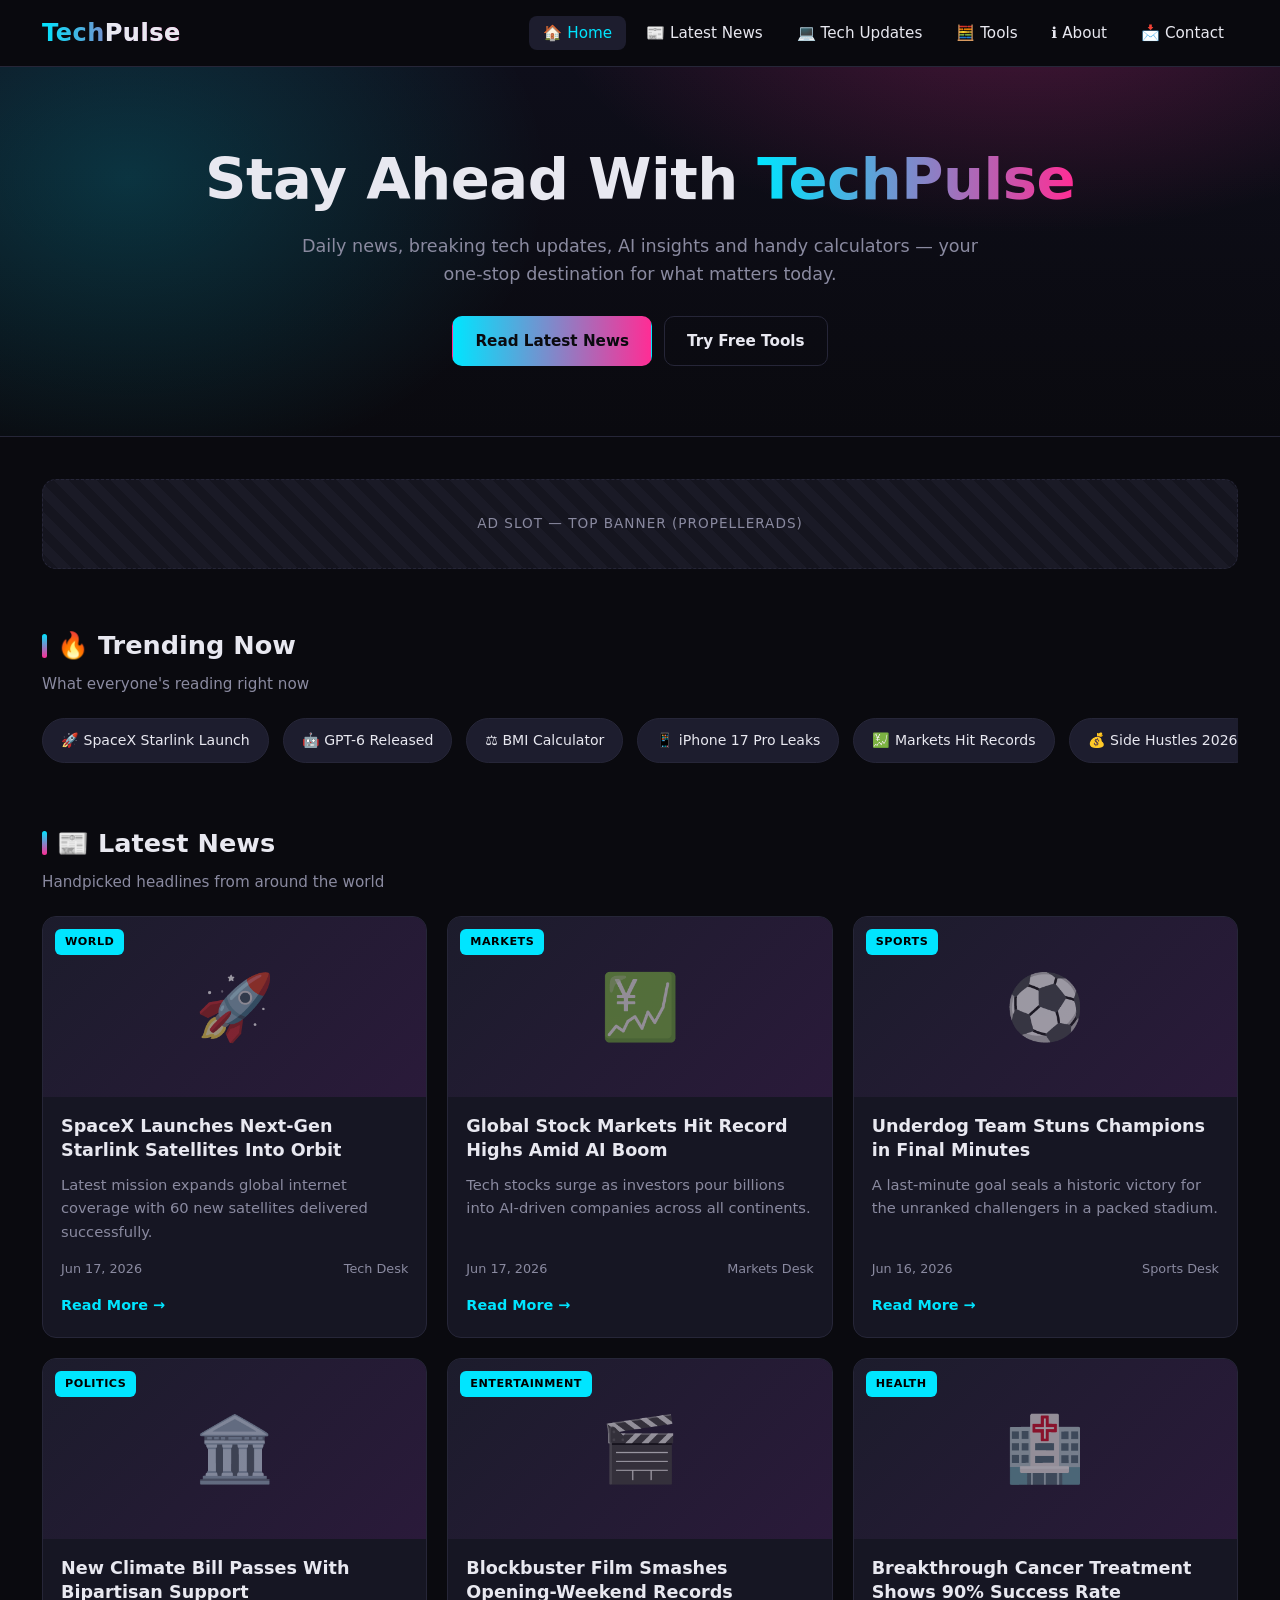
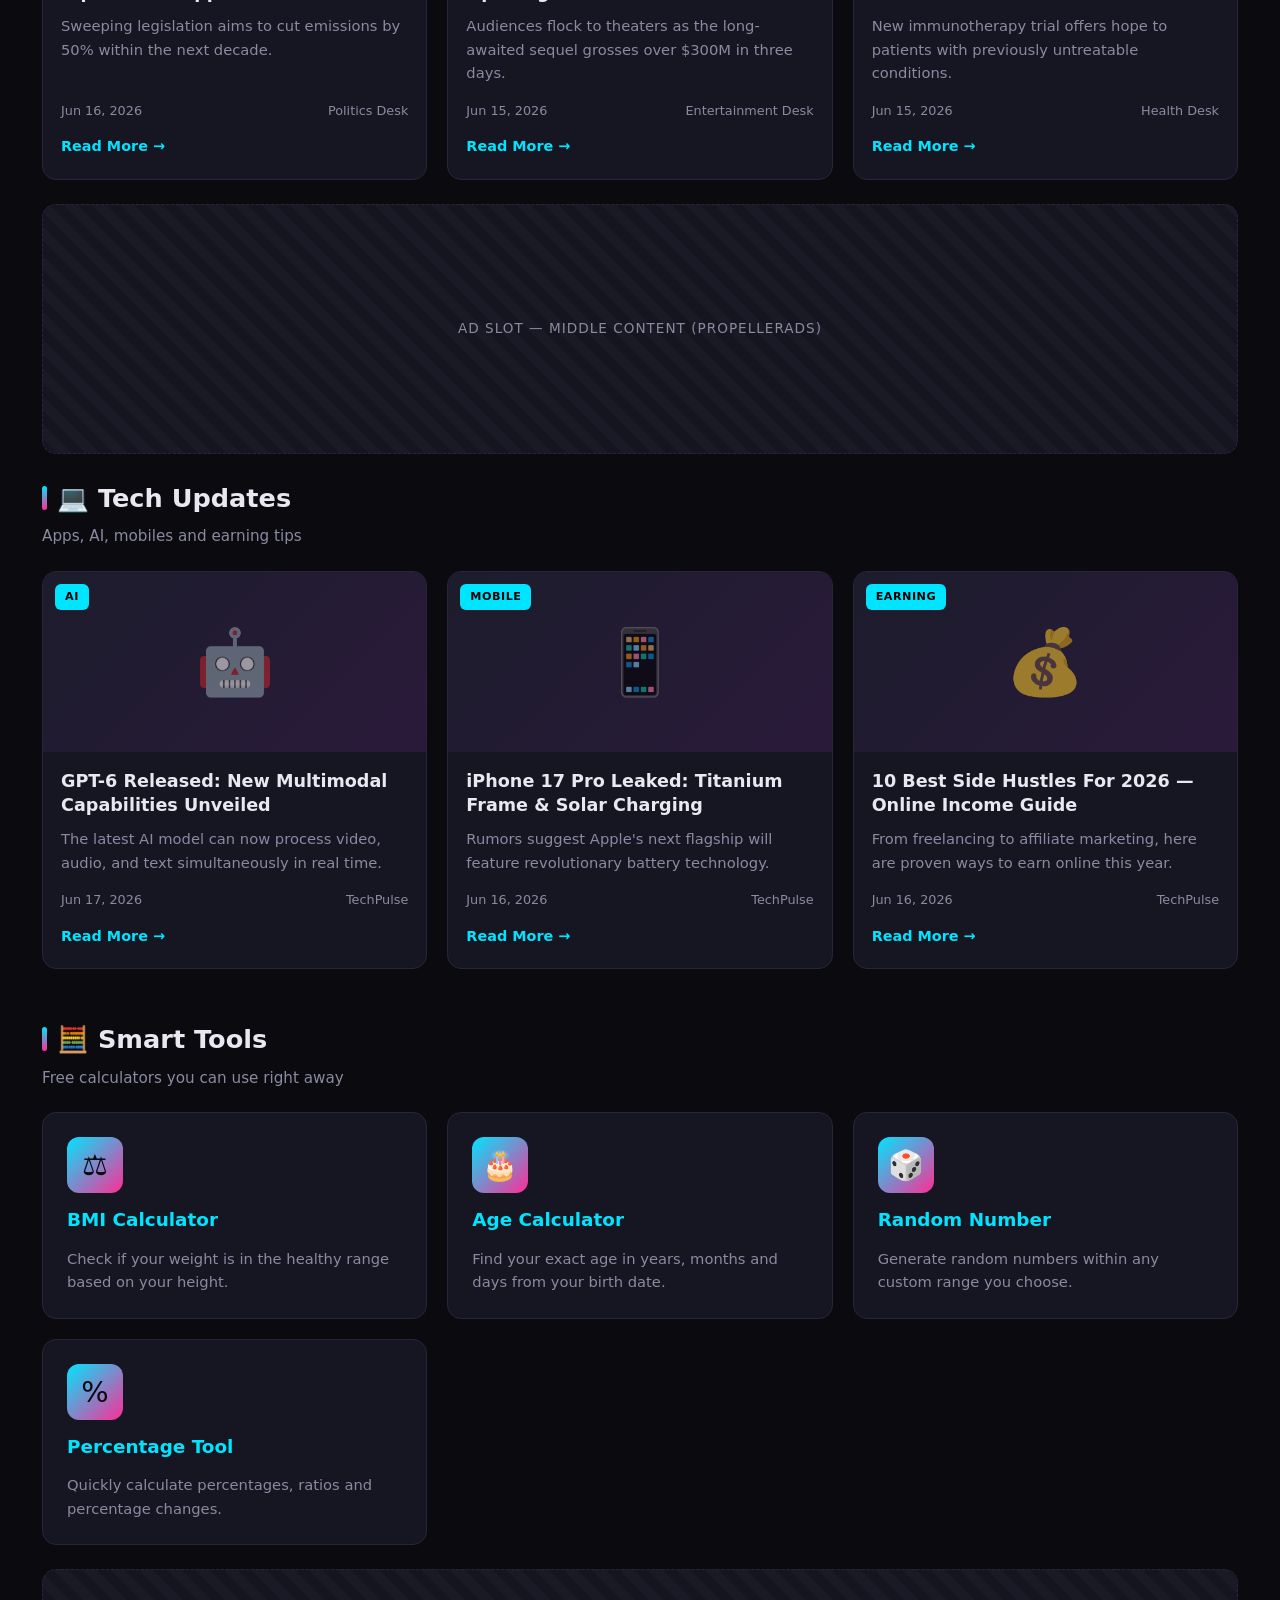
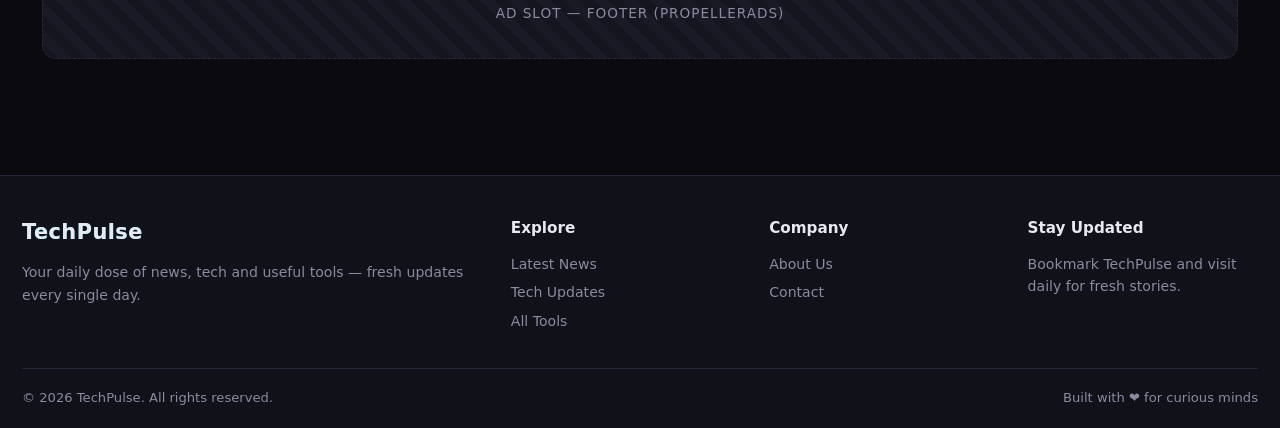
<file: index.html>
<!DOCTYPE html>
<html lang="en">
<head>
<meta charset="UTF-8">
<meta name="viewport" content="width=device-width, initial-scale=1.0">
<title>TechPulse — Daily News, Tech Updates & Smart Tools</title>
<meta name="description" content="TechPulse delivers the latest news, tech updates, AI insights and handy online tools — all in one place.">
<link rel="stylesheet" href="style.css">
</head>
<body>

<header class="site-header">
  <div class="nav-wrap">
    <a href="index.html" class="brand">Tech<span>Pulse</span></a>
    <button class="menu-toggle" onclick="toggleMenu()" aria-label="menu">☰</button>
    <ul class="nav-menu">
      <li><a href="index.html">🏠 Home</a></li>
      <li><a href="news.html">📰 Latest News</a></li>
      <li><a href="tech.html">💻 Tech Updates</a></li>
      <li><a href="tools.html">🧮 Tools</a></li>
      <li><a href="about.html">ℹ️ About</a></li>
      <li><a href="contact.html">📩 Contact</a></li>
    </ul>
  </div>
</header>

<section class="hero">
  <div class="hero-inner">
    <h1>Stay Ahead With <span class="grad">TechPulse</span></h1>
    <p>Daily news, breaking tech updates, AI insights and handy calculators — your one-stop destination for what matters today.</p>
    <div class="hero-cta">
      <a href="news.html" class="btn btn-primary">Read Latest News</a>
      <a href="tools.html" class="btn btn-ghost">Try Free Tools</a>
    </div>
  </div>
</section>

<!-- Ad: Top banner -->
<div class="container" style="padding-top:18px;padding-bottom:0">
  <div class="ad-slot ad-banner">Ad Slot — Top Banner (PropellerAds)</div>
</div>

<main class="container">

  <!-- Trending strip -->
  <h2 class="section-title">🔥 Trending Now</h2>
  <p class="section-sub">What everyone's reading right now</p>
  <div class="trending">
    <a class="trend-pill" href="news.html">🚀 SpaceX Starlink Launch</a>
    <a class="trend-pill" href="tech.html">🤖 GPT-6 Released</a>
    <a class="trend-pill" href="tools/bmi.html">⚖️ BMI Calculator</a>
    <a class="trend-pill" href="tech.html">📱 iPhone 17 Pro Leaks</a>
    <a class="trend-pill" href="news.html">💹 Markets Hit Records</a>
    <a class="trend-pill" href="tech.html">💰 Side Hustles 2026</a>
    <a class="trend-pill" href="tools/random.html">🎲 Random Number</a>
  </div>

  <!-- Latest news cards -->
  <h2 class="section-title" style="margin-top:50px">📰 Latest News</h2>
  <p class="section-sub">Handpicked headlines from around the world</p>
  <div class="grid" id="latestNews"></div>

  <!-- Ad: middle -->
  <div class="ad-slot ad-medium">Ad Slot — Middle Content (PropellerAds)</div>

  <!-- Tech updates preview -->
  <h2 class="section-title">💻 Tech Updates</h2>
  <p class="section-sub">Apps, AI, mobiles and earning tips</p>
  <div class="grid" id="techPreview"></div>

  <!-- Tools preview -->
  <h2 class="section-title" style="margin-top:50px">🧮 Smart Tools</h2>
  <p class="section-sub">Free calculators you can use right away</p>
  <div class="grid">
    <a href="tools/bmi.html" class="tool-card">
      <div class="tool-icon">⚖️</div>
      <h3>BMI Calculator</h3>
      <p>Check if your weight is in the healthy range based on your height.</p>
    </a>
    <a href="tools/age.html" class="tool-card">
      <div class="tool-icon">🎂</div>
      <h3>Age Calculator</h3>
      <p>Find your exact age in years, months and days from your birth date.</p>
    </a>
    <a href="tools/random.html" class="tool-card">
      <div class="tool-icon">🎲</div>
      <h3>Random Number</h3>
      <p>Generate random numbers within any custom range you choose.</p>
    </a>
    <a href="tools/calculator.html" class="tool-card">
      <div class="tool-icon">%</div>
      <h3>Percentage Tool</h3>
      <p>Quickly calculate percentages, ratios and percentage changes.</p>
    </a>
  </div>

  <!-- Ad: footer area -->
  <div class="ad-slot ad-banner">Ad Slot — Footer (PropellerAds)</div>

</main>

<footer class="site-footer">
  <div class="footer-grid">
    <div>
      <h5 class="brand" style="font-size:1.3rem">Tech<span>Pulse</span></h5>
      <p style="margin-top:8px">Your daily dose of news, tech and useful tools — fresh updates every single day.</p>
    </div>
    <div>
      <h5>Explore</h5>
      <ul>
        <li><a href="news.html">Latest News</a></li>
        <li><a href="tech.html">Tech Updates</a></li>
        <li><a href="tools.html">All Tools</a></li>
      </ul>
    </div>
    <div>
      <h5>Company</h5>
      <ul>
        <li><a href="about.html">About Us</a></li>
        <li><a href="contact.html">Contact</a></li>
      </ul>
    </div>
    <div>
      <h5>Stay Updated</h5>
      <p>Bookmark TechPulse and visit daily for fresh stories.</p>
    </div>
  </div>
  <div class="footer-bottom">
    <span>© 2026 TechPulse. All rights reserved.</span>
    <span>Built with ❤️ for curious minds</span>
  </div>
</footer>

<script src="script.js"></script>
<script>
  loadNews('latestNews', 6);
  renderTech('techPreview', TECH_DB.slice(0,3));
</script>
<script defer src="https://static.cloudflareinsights.com/beacon.min.js/v833ccba57c9e4d2798f2e76cebdd09a11778172276447" integrity="sha512-57MDmcccJXYtNnH+ZiBwzC4jb2rvgVCEokYN+L/nLlmO8rfYT/gIpW2A569iJ/3b+0UEasghjuZH/ma3wIs/EQ==" data-cf-beacon='{"version":"2024.11.0","token":"75124c326cb447fe934cde04713ae013","r":1,"server_timing":{"name":{"cfCacheStatus":true,"cfEdge":true,"cfExtPri":true,"cfL4":true,"cfOrigin":true,"cfSpeedBrain":true},"location_startswith":null}}' crossorigin="anonymous"></script>
</body>
</html>
</file>
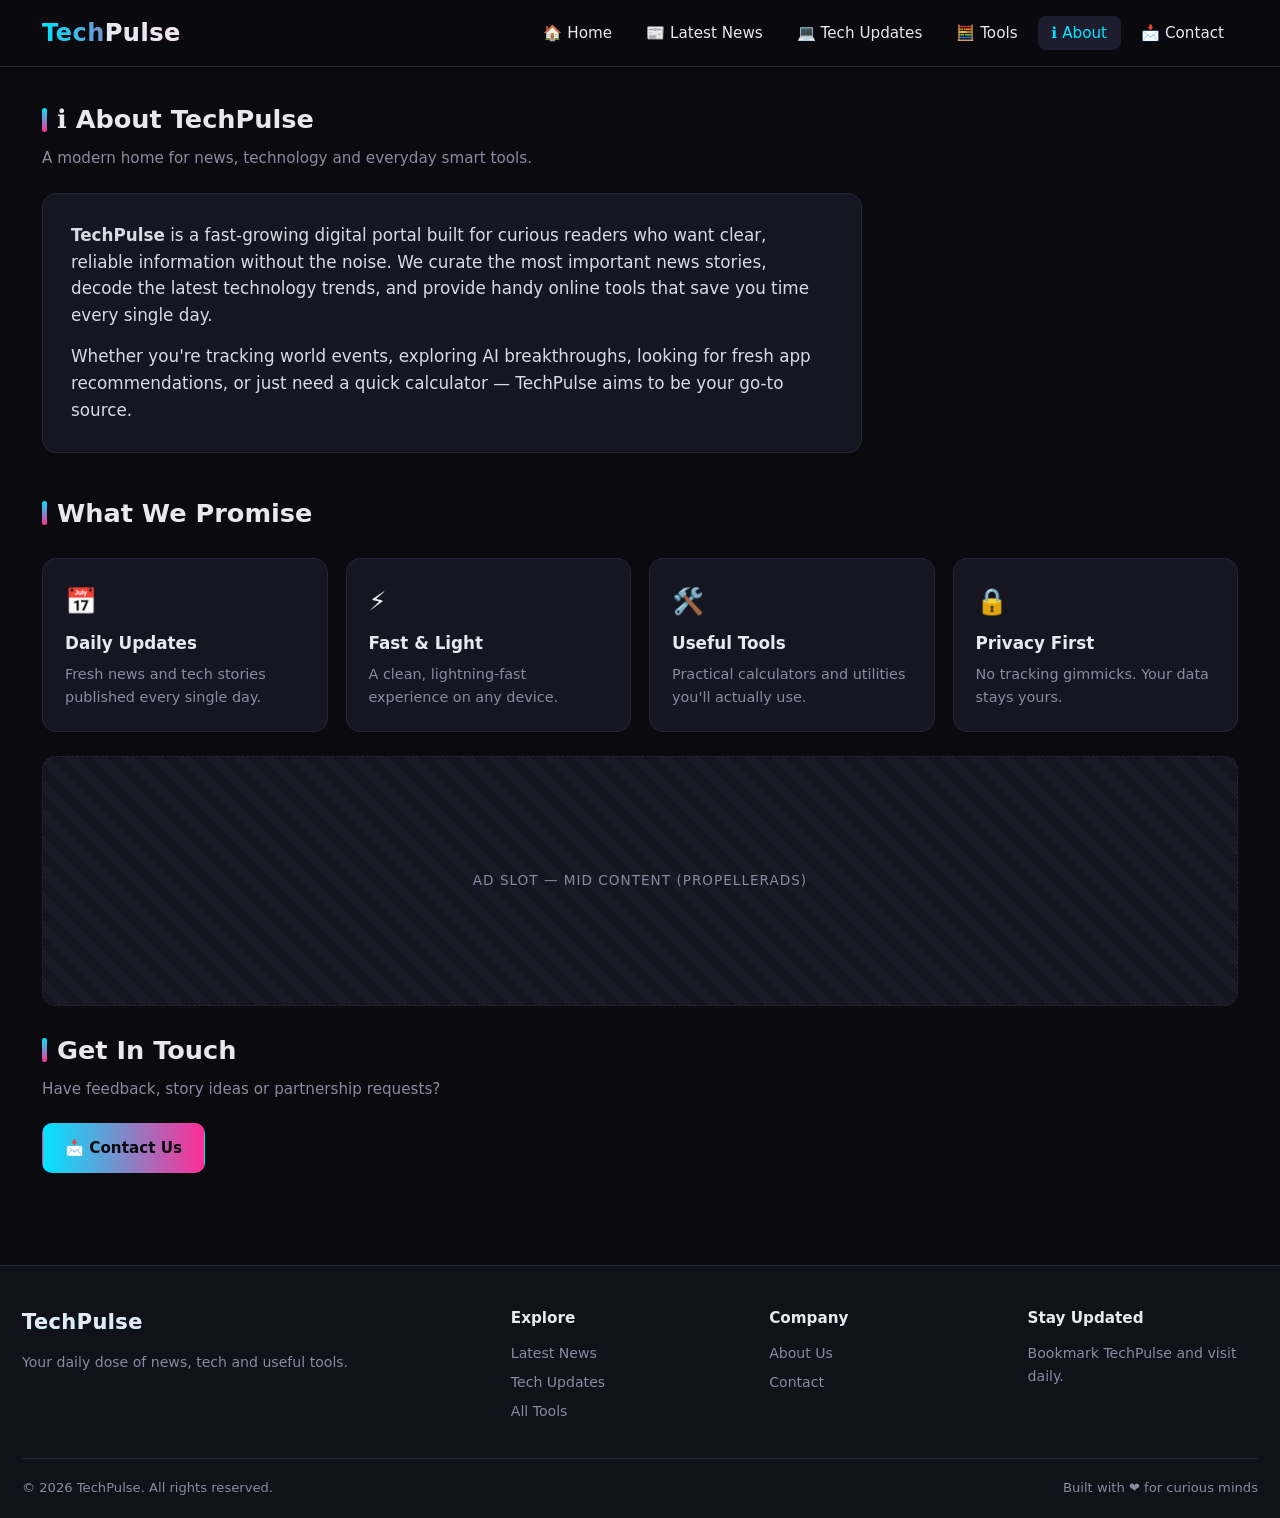
<file: about.html>
<!DOCTYPE html>
<html lang="en">
<head>
<meta charset="UTF-8">
<meta name="viewport" content="width=device-width, initial-scale=1.0">
<title>About — TechPulse</title>
<meta name="description" content="Learn about TechPulse — your daily destination for news, tech updates and useful online tools.">
<link rel="stylesheet" href="style.css">
</head>
<body>

<header class="site-header">
  <div class="nav-wrap">
    <a href="index.html" class="brand">Tech<span>Pulse</span></a>
    <button class="menu-toggle" onclick="toggleMenu()" aria-label="menu">☰</button>
    <ul class="nav-menu">
      <li><a href="index.html">🏠 Home</a></li>
      <li><a href="news.html">📰 Latest News</a></li>
      <li><a href="tech.html">💻 Tech Updates</a></li>
      <li><a href="tools.html">🧮 Tools</a></li>
      <li><a href="about.html">ℹ️ About</a></li>
      <li><a href="contact.html">📩 Contact</a></li>
    </ul>
  </div>
</header>

<main class="container">

  <h1 class="section-title">ℹ️ About TechPulse</h1>
  <p class="section-sub">A modern home for news, technology and everyday smart tools.</p>

  <div class="tool-panel" style="max-width:820px">
    <p style="color:#dadae5;font-size:1.05rem;margin-bottom:14px">
      <strong>TechPulse</strong> is a fast-growing digital portal built for curious readers who want clear,
      reliable information without the noise. We curate the most important news stories, decode the latest
      technology trends, and provide handy online tools that save you time every single day.
    </p>
    <p style="color:#dadae5;font-size:1.05rem">
      Whether you're tracking world events, exploring AI breakthroughs, looking for fresh app recommendations,
      or just need a quick calculator — TechPulse aims to be your go-to source.
    </p>
  </div>

  <h2 class="section-title" style="margin-top:40px">What We Promise</h2>
  <div class="feature-grid">
    <div class="feature"><div class="ic">📅</div><h4>Daily Updates</h4><p>Fresh news and tech stories published every single day.</p></div>
    <div class="feature"><div class="ic">⚡</div><h4>Fast & Light</h4><p>A clean, lightning-fast experience on any device.</p></div>
    <div class="feature"><div class="ic">🛠️</div><h4>Useful Tools</h4><p>Practical calculators and utilities you'll actually use.</p></div>
    <div class="feature"><div class="ic">🔒</div><h4>Privacy First</h4><p>No tracking gimmicks. Your data stays yours.</p></div>
  </div>

  <div class="ad-slot ad-medium">Ad Slot — Mid Content (PropellerAds)</div>

  <h2 class="section-title">Get In Touch</h2>
  <p class="section-sub">Have feedback, story ideas or partnership requests?</p>
  <a href="contact.html" class="btn btn-primary">📩 Contact Us</a>

</main>

<footer class="site-footer">
  <div class="footer-grid">
    <div><h5 class="brand" style="font-size:1.3rem">Tech<span>Pulse</span></h5><p style="margin-top:8px">Your daily dose of news, tech and useful tools.</p></div>
    <div><h5>Explore</h5><ul><li><a href="news.html">Latest News</a></li><li><a href="tech.html">Tech Updates</a></li><li><a href="tools.html">All Tools</a></li></ul></div>
    <div><h5>Company</h5><ul><li><a href="about.html">About Us</a></li><li><a href="contact.html">Contact</a></li></ul></div>
    <div><h5>Stay Updated</h5><p>Bookmark TechPulse and visit daily.</p></div>
  </div>
  <div class="footer-bottom"><span>© 2026 TechPulse. All rights reserved.</span><span>Built with ❤️ for curious minds</span></div>
</footer>

<script src="script.js"></script>
<script defer src="https://static.cloudflareinsights.com/beacon.min.js/v833ccba57c9e4d2798f2e76cebdd09a11778172276447" integrity="sha512-57MDmcccJXYtNnH+ZiBwzC4jb2rvgVCEokYN+L/nLlmO8rfYT/gIpW2A569iJ/3b+0UEasghjuZH/ma3wIs/EQ==" data-cf-beacon='{"version":"2024.11.0","token":"75124c326cb447fe934cde04713ae013","r":1,"server_timing":{"name":{"cfCacheStatus":true,"cfEdge":true,"cfExtPri":true,"cfL4":true,"cfOrigin":true,"cfSpeedBrain":true},"location_startswith":null}}' crossorigin="anonymous"></script>
</body>
</html>
</file>
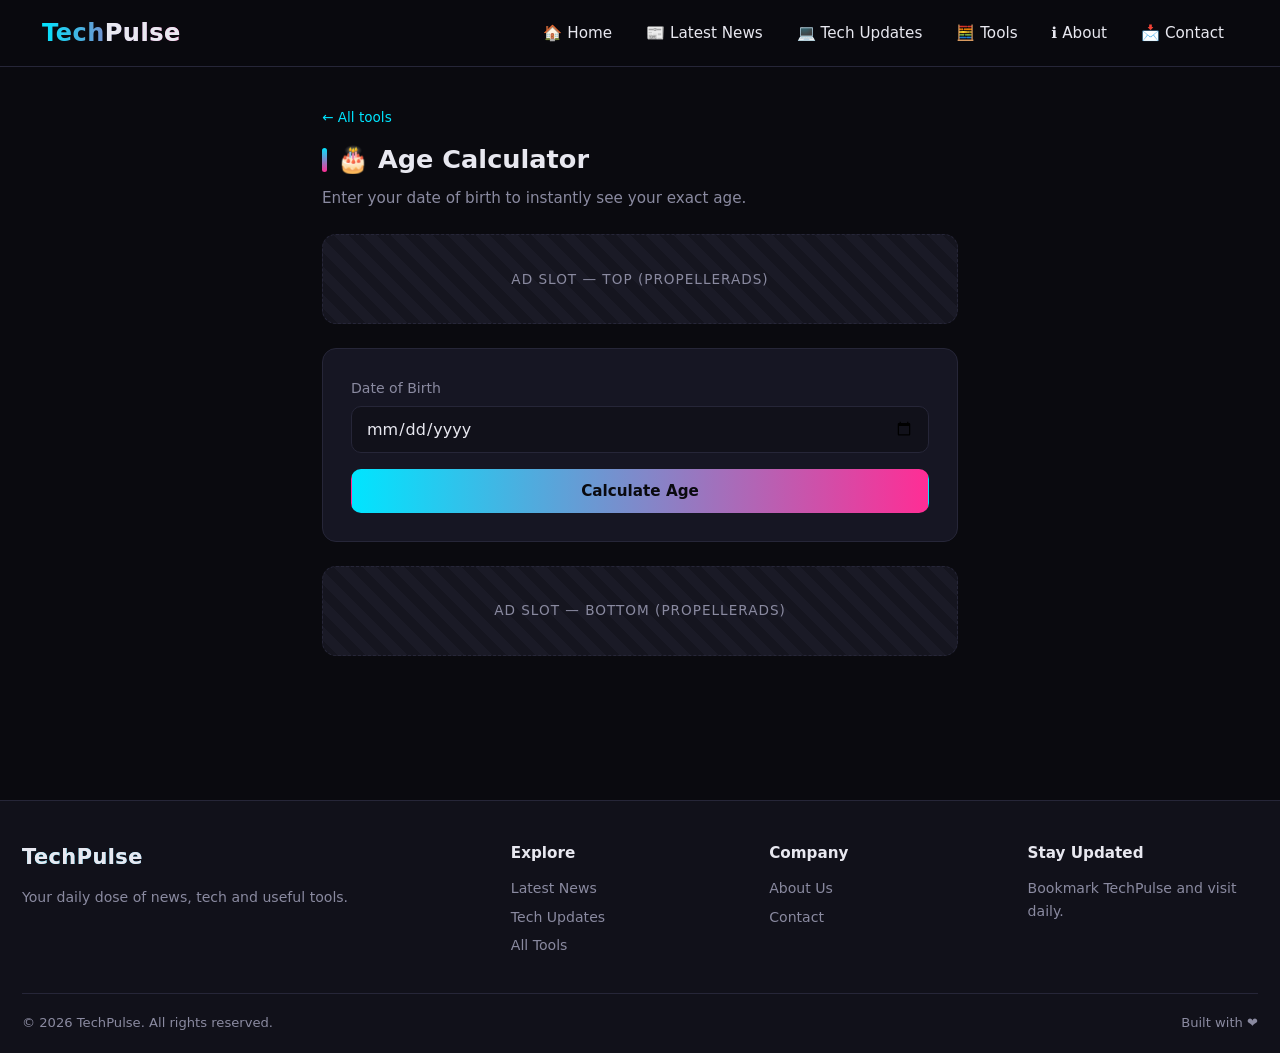
<file: age.html>
<!DOCTYPE html>
<html lang="en">
<head>
<meta charset="UTF-8">
<meta name="viewport" content="width=device-width, initial-scale=1.0">
<title>Age Calculator — TechPulse</title>
<meta name="description" content="Find your exact age in years, months and days from your date of birth.">
<link rel="stylesheet" href="../style.css">
</head>
<body>

<header class="site-header">
  <div class="nav-wrap">
    <a href="../index.html" class="brand">Tech<span>Pulse</span></a>
    <button class="menu-toggle" onclick="toggleMenu()" aria-label="menu">☰</button>
    <ul class="nav-menu">
      <li><a href="../index.html">🏠 Home</a></li>
      <li><a href="../news.html">📰 Latest News</a></li>
      <li><a href="../tech.html">💻 Tech Updates</a></li>
      <li><a href="../tools.html">🧮 Tools</a></li>
      <li><a href="../about.html">ℹ️ About</a></li>
      <li><a href="../contact.html">📩 Contact</a></li>
    </ul>
  </div>
</header>

<main class="tool-page">
  <div class="crumbs" style="color:var(--muted);font-size:.85rem;margin-bottom:10px"><a href="../tools.html">← All tools</a></div>
  <h1 class="section-title">🎂 Age Calculator</h1>
  <p class="section-sub">Enter your date of birth to instantly see your exact age.</p>

  <div class="ad-slot ad-banner">Ad Slot — Top (PropellerAds)</div>

  <div class="tool-panel">
    <div class="form-row">
      <label for="ageDate">Date of Birth</label>
      <input id="ageDate" type="date" max="2026-06-17">
    </div>
    <button class="btn btn-primary" onclick="calculateAge()" style="width:100%">Calculate Age</button>
    <div id="ageResult" class="result-box"></div>
  </div>

  <div class="ad-slot ad-banner">Ad Slot — Bottom (PropellerAds)</div>
</main>

<footer class="site-footer">
  <div class="footer-grid">
    <div><h5 class="brand" style="font-size:1.3rem">Tech<span>Pulse</span></h5><p style="margin-top:8px">Your daily dose of news, tech and useful tools.</p></div>
    <div><h5>Explore</h5><ul><li><a href="../news.html">Latest News</a></li><li><a href="../tech.html">Tech Updates</a></li><li><a href="../tools.html">All Tools</a></li></ul></div>
    <div><h5>Company</h5><ul><li><a href="../about.html">About Us</a></li><li><a href="../contact.html">Contact</a></li></ul></div>
    <div><h5>Stay Updated</h5><p>Bookmark TechPulse and visit daily.</p></div>
  </div>
  <div class="footer-bottom"><span>© 2026 TechPulse. All rights reserved.</span><span>Built with ❤️</span></div>
</footer>

<script src="../script.js"></script>
<script defer src="https://static.cloudflareinsights.com/beacon.min.js/v833ccba57c9e4d2798f2e76cebdd09a11778172276447" integrity="sha512-57MDmcccJXYtNnH+ZiBwzC4jb2rvgVCEokYN+L/nLlmO8rfYT/gIpW2A569iJ/3b+0UEasghjuZH/ma3wIs/EQ==" data-cf-beacon='{"version":"2024.11.0","token":"75124c326cb447fe934cde04713ae013","r":1,"server_timing":{"name":{"cfCacheStatus":true,"cfEdge":true,"cfExtPri":true,"cfL4":true,"cfOrigin":true,"cfSpeedBrain":true},"location_startswith":null}}' crossorigin="anonymous"></script>
</body>
</html>
</file>
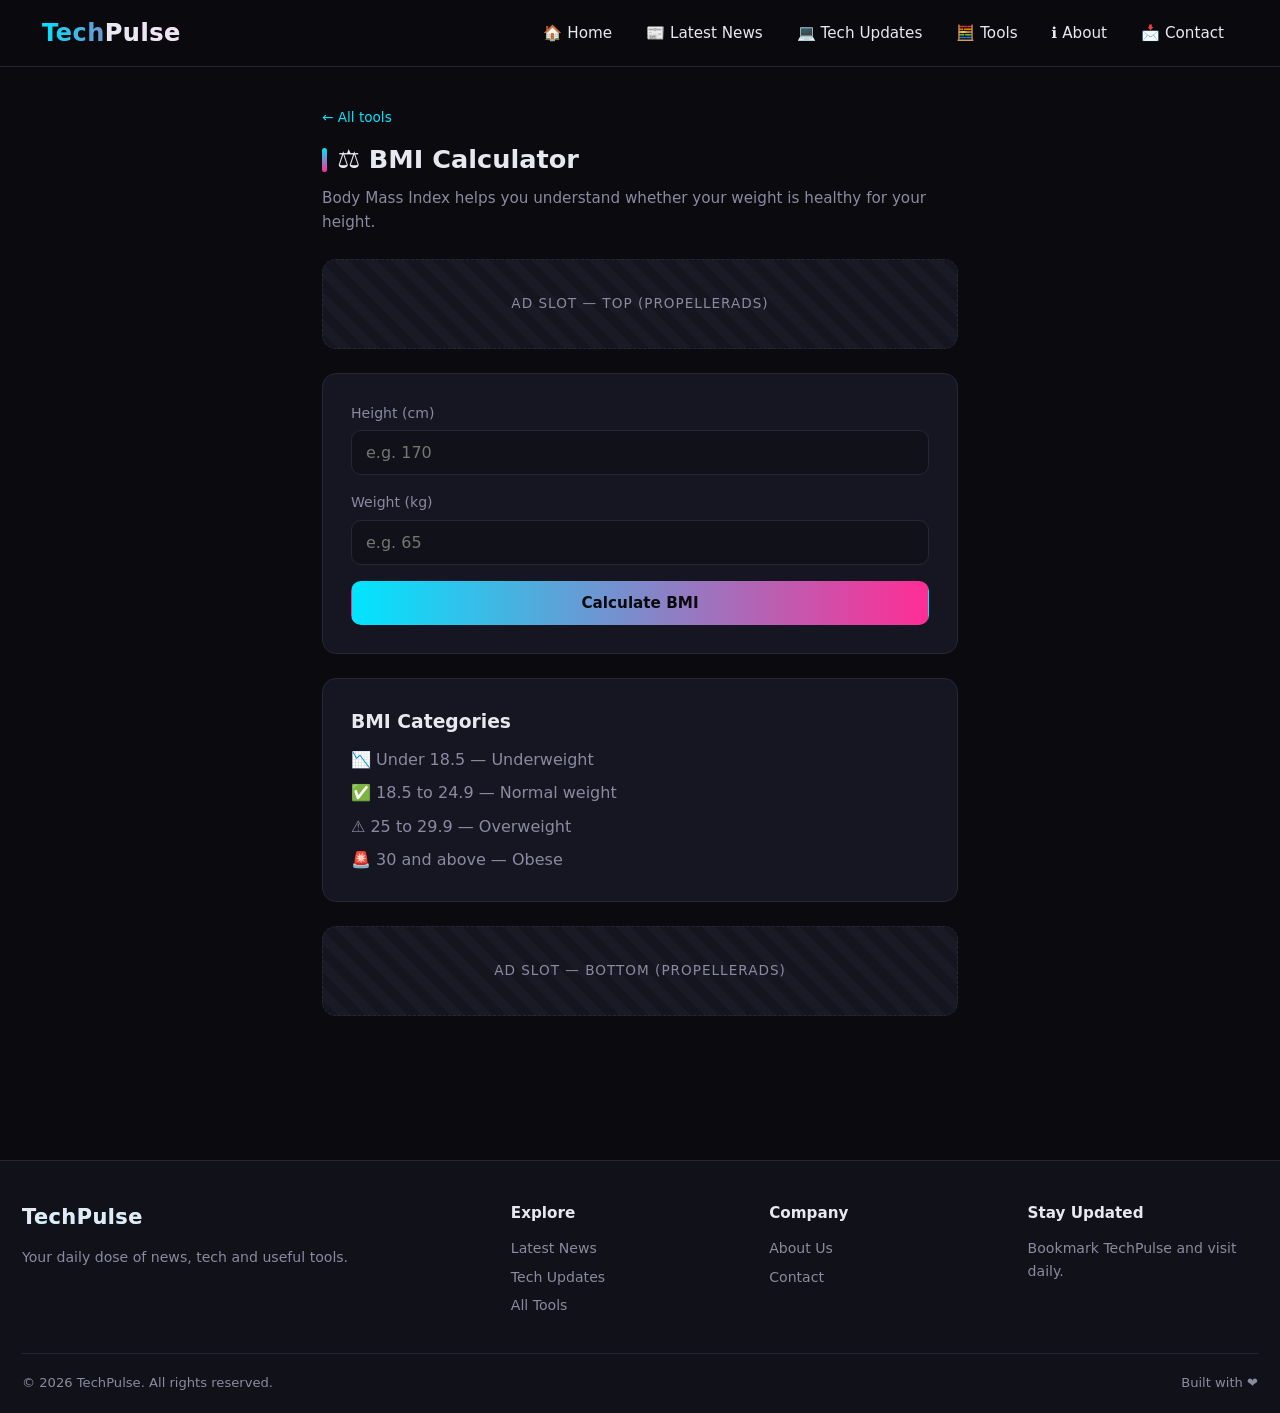
<file: bmi.html>
<!DOCTYPE html>
<html lang="en">
<head>
<meta charset="UTF-8">
<meta name="viewport" content="width=device-width, initial-scale=1.0">
<title>BMI Calculator — TechPulse</title>
<meta name="description" content="Free BMI calculator. Enter your height and weight to instantly check your Body Mass Index category.">
<link rel="stylesheet" href="../style.css">
</head>
<body>

<header class="site-header">
  <div class="nav-wrap">
    <a href="../index.html" class="brand">Tech<span>Pulse</span></a>
    <button class="menu-toggle" onclick="toggleMenu()" aria-label="menu">☰</button>
    <ul class="nav-menu">
      <li><a href="../index.html">🏠 Home</a></li>
      <li><a href="../news.html">📰 Latest News</a></li>
      <li><a href="../tech.html">💻 Tech Updates</a></li>
      <li><a href="../tools.html">🧮 Tools</a></li>
      <li><a href="../about.html">ℹ️ About</a></li>
      <li><a href="../contact.html">📩 Contact</a></li>
    </ul>
  </div>
</header>

<main class="tool-page">
  <div class="crumbs" style="color:var(--muted);font-size:.85rem;margin-bottom:10px"><a href="../tools.html">← All tools</a></div>
  <h1 class="section-title">⚖️ BMI Calculator</h1>
  <p class="section-sub">Body Mass Index helps you understand whether your weight is healthy for your height.</p>

  <div class="ad-slot ad-banner">Ad Slot — Top (PropellerAds)</div>

  <div class="tool-panel">
    <div class="form-row">
      <label for="bmiHeight">Height (cm)</label>
      <input id="bmiHeight" type="number" min="50" max="250" placeholder="e.g. 170">
    </div>
    <div class="form-row">
      <label for="bmiWeight">Weight (kg)</label>
      <input id="bmiWeight" type="number" min="10" max="300" placeholder="e.g. 65">
    </div>
    <button class="btn btn-primary" onclick="calculateBMI()" style="width:100%">Calculate BMI</button>
    <div id="bmiResult" class="result-box"></div>
  </div>

  <div class="tool-panel" style="margin-top:24px">
    <h3 style="margin-bottom:10px">BMI Categories</h3>
    <ul style="list-style:none;display:grid;gap:8px;color:var(--muted)">
      <li>📉 Under 18.5 — Underweight</li>
      <li>✅ 18.5 to 24.9 — Normal weight</li>
      <li>⚠️ 25 to 29.9 — Overweight</li>
      <li>🚨 30 and above — Obese</li>
    </ul>
  </div>

  <div class="ad-slot ad-banner">Ad Slot — Bottom (PropellerAds)</div>
</main>

<footer class="site-footer">
  <div class="footer-grid">
    <div><h5 class="brand" style="font-size:1.3rem">Tech<span>Pulse</span></h5><p style="margin-top:8px">Your daily dose of news, tech and useful tools.</p></div>
    <div><h5>Explore</h5><ul><li><a href="../news.html">Latest News</a></li><li><a href="../tech.html">Tech Updates</a></li><li><a href="../tools.html">All Tools</a></li></ul></div>
    <div><h5>Company</h5><ul><li><a href="../about.html">About Us</a></li><li><a href="../contact.html">Contact</a></li></ul></div>
    <div><h5>Stay Updated</h5><p>Bookmark TechPulse and visit daily.</p></div>
  </div>
  <div class="footer-bottom"><span>© 2026 TechPulse. All rights reserved.</span><span>Built with ❤️</span></div>
</footer>

<script src="../script.js"></script>
<script defer src="https://static.cloudflareinsights.com/beacon.min.js/v833ccba57c9e4d2798f2e76cebdd09a11778172276447" integrity="sha512-57MDmcccJXYtNnH+ZiBwzC4jb2rvgVCEokYN+L/nLlmO8rfYT/gIpW2A569iJ/3b+0UEasghjuZH/ma3wIs/EQ==" data-cf-beacon='{"version":"2024.11.0","token":"75124c326cb447fe934cde04713ae013","r":1,"server_timing":{"name":{"cfCacheStatus":true,"cfEdge":true,"cfExtPri":true,"cfL4":true,"cfOrigin":true,"cfSpeedBrain":true},"location_startswith":null}}' crossorigin="anonymous"></script>
</body>
</html>
</file>
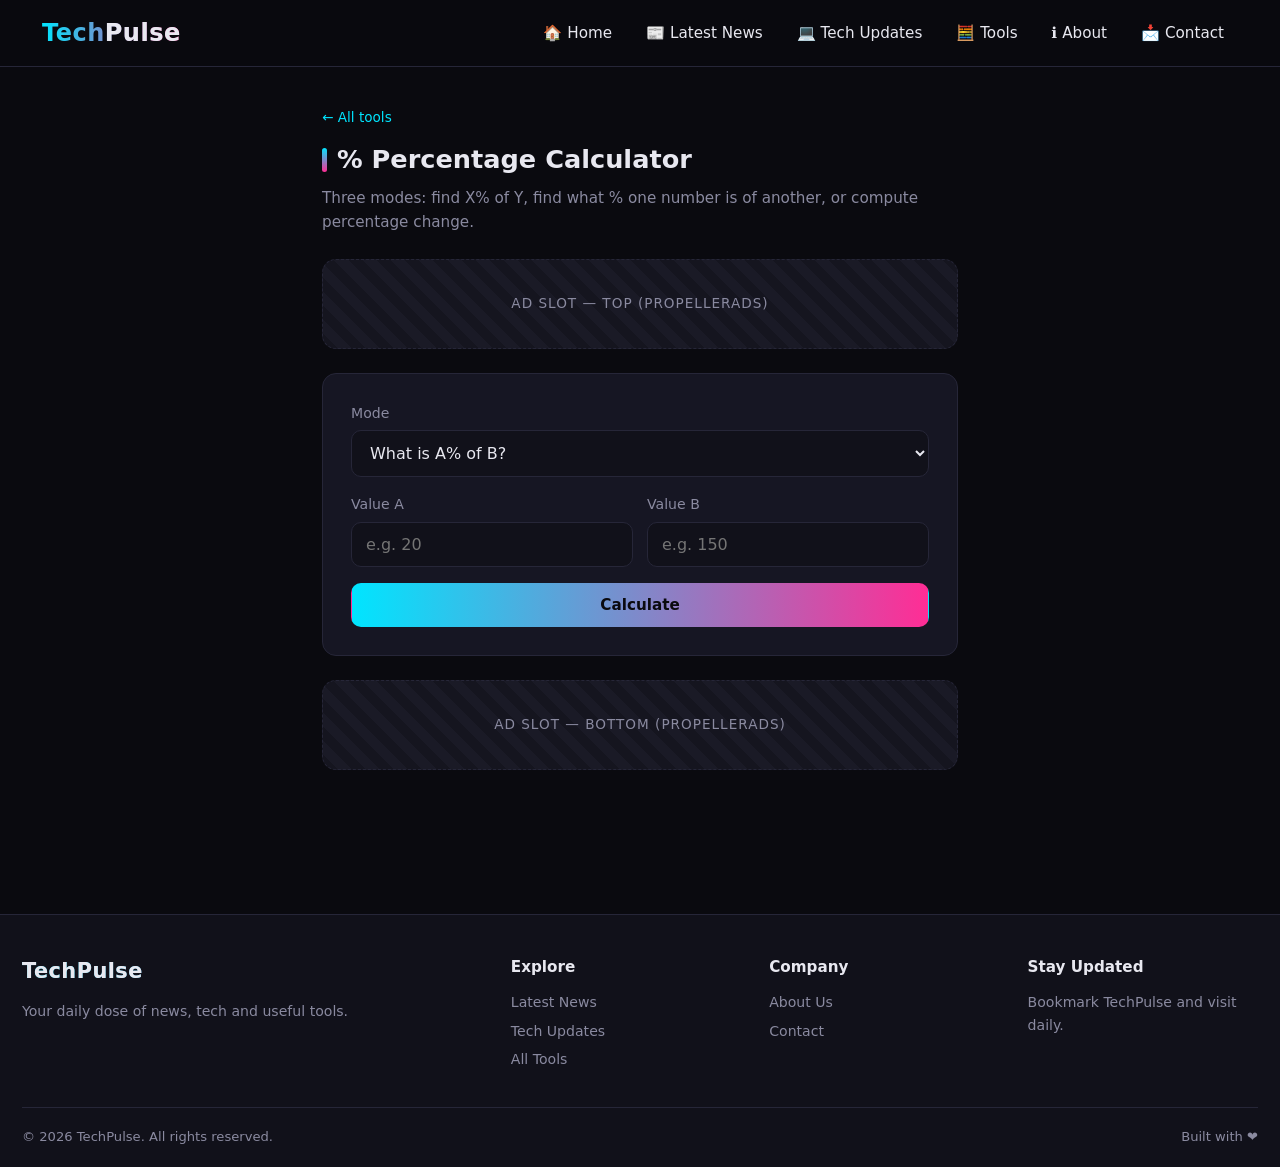
<file: calculator.html>
<!DOCTYPE html>
<html lang="en">
<head>
<meta charset="UTF-8">
<meta name="viewport" content="width=device-width, initial-scale=1.0">
<title>Percentage Calculator — TechPulse</title>
<meta name="description" content="Calculate percentages, ratios and percentage changes quickly and accurately.">
<link rel="stylesheet" href="../style.css">
</head>
<body>

<header class="site-header">
  <div class="nav-wrap">
    <a href="../index.html" class="brand">Tech<span>Pulse</span></a>
    <button class="menu-toggle" onclick="toggleMenu()" aria-label="menu">☰</button>
    <ul class="nav-menu">
      <li><a href="../index.html">🏠 Home</a></li>
      <li><a href="../news.html">📰 Latest News</a></li>
      <li><a href="../tech.html">💻 Tech Updates</a></li>
      <li><a href="../tools.html">🧮 Tools</a></li>
      <li><a href="../about.html">ℹ️ About</a></li>
      <li><a href="../contact.html">📩 Contact</a></li>
    </ul>
  </div>
</header>

<main class="tool-page">
  <div class="crumbs" style="color:var(--muted);font-size:.85rem;margin-bottom:10px"><a href="../tools.html">← All tools</a></div>
  <h1 class="section-title">% Percentage Calculator</h1>
  <p class="section-sub">Three modes: find X% of Y, find what % one number is of another, or compute percentage change.</p>

  <div class="ad-slot ad-banner">Ad Slot — Top (PropellerAds)</div>

  <div class="tool-panel">
    <div class="form-row">
      <label for="pctMode">Mode</label>
      <select id="pctMode">
        <option value="of">What is A% of B?</option>
        <option value="isWhat">A is what % of B?</option>
        <option value="change">Percentage change from A to B</option>
      </select>
    </div>
    <div class="form-row row-2">
      <div>
        <label for="pctA">Value A</label>
        <input id="pctA" type="number" placeholder="e.g. 20">
      </div>
      <div>
        <label for="pctB">Value B</label>
        <input id="pctB" type="number" placeholder="e.g. 150">
      </div>
    </div>
    <button class="btn btn-primary" onclick="calculatePercent()" style="width:100%">Calculate</button>
    <div id="pctResult" class="result-box"></div>
  </div>

  <div class="ad-slot ad-banner">Ad Slot — Bottom (PropellerAds)</div>
</main>

<footer class="site-footer">
  <div class="footer-grid">
    <div><h5 class="brand" style="font-size:1.3rem">Tech<span>Pulse</span></h5><p style="margin-top:8px">Your daily dose of news, tech and useful tools.</p></div>
    <div><h5>Explore</h5><ul><li><a href="../news.html">Latest News</a></li><li><a href="../tech.html">Tech Updates</a></li><li><a href="../tools.html">All Tools</a></li></ul></div>
    <div><h5>Company</h5><ul><li><a href="../about.html">About Us</a></li><li><a href="../contact.html">Contact</a></li></ul></div>
    <div><h5>Stay Updated</h5><p>Bookmark TechPulse and visit daily.</p></div>
  </div>
  <div class="footer-bottom"><span>© 2026 TechPulse. All rights reserved.</span><span>Built with ❤️</span></div>
</footer>

<script src="../script.js"></script>
<script defer src="https://static.cloudflareinsights.com/beacon.min.js/v833ccba57c9e4d2798f2e76cebdd09a11778172276447" integrity="sha512-57MDmcccJXYtNnH+ZiBwzC4jb2rvgVCEokYN+L/nLlmO8rfYT/gIpW2A569iJ/3b+0UEasghjuZH/ma3wIs/EQ==" data-cf-beacon='{"version":"2024.11.0","token":"75124c326cb447fe934cde04713ae013","r":1,"server_timing":{"name":{"cfCacheStatus":true,"cfEdge":true,"cfExtPri":true,"cfL4":true,"cfOrigin":true,"cfSpeedBrain":true},"location_startswith":null}}' crossorigin="anonymous"></script>
</body>
</html>
</file>
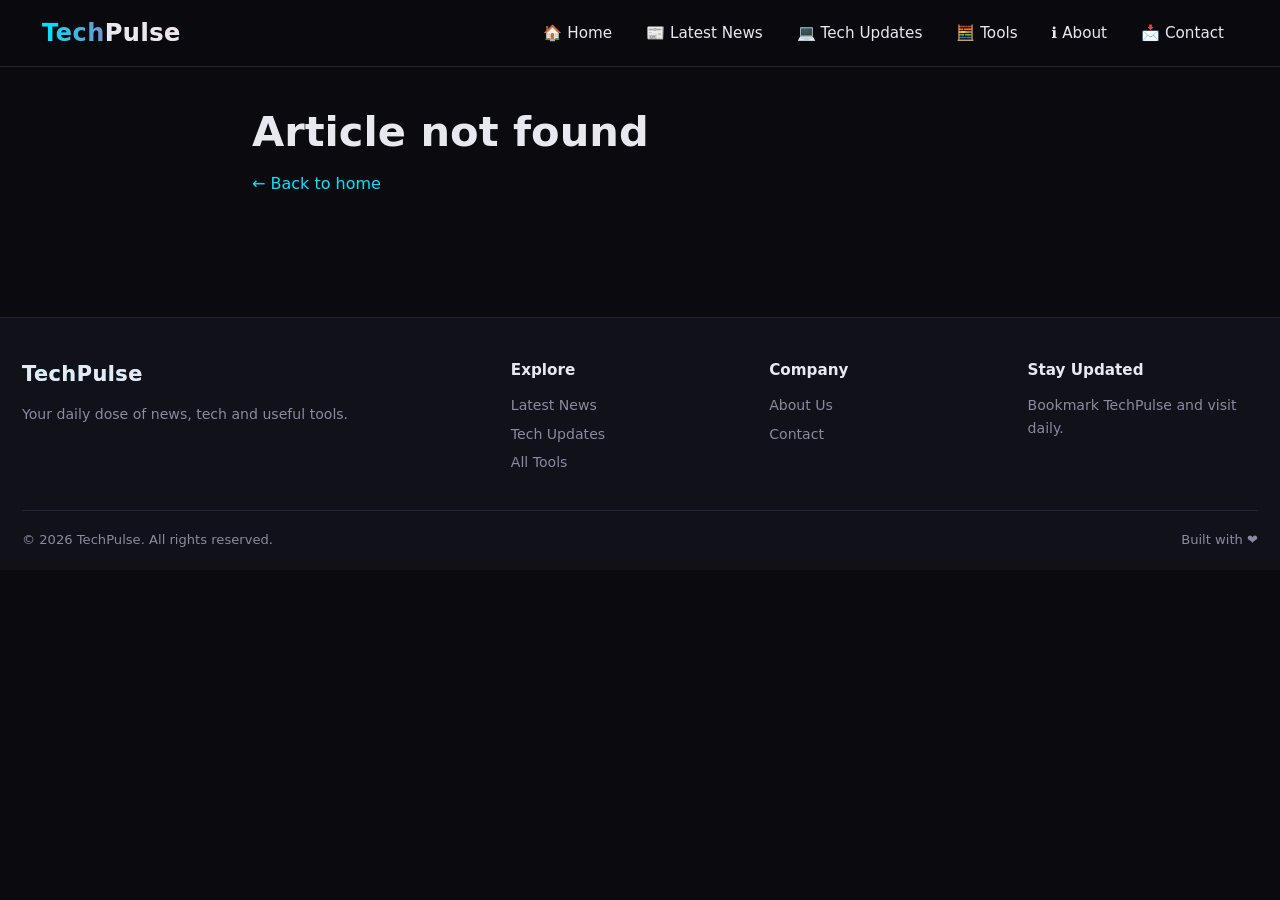
<file: news-detail.html>
<!DOCTYPE html>
<html lang="en">
<head>
<meta charset="UTF-8">
<meta name="viewport" content="width=device-width, initial-scale=1.0">
<title>Article — TechPulse</title>
<link rel="stylesheet" href="../style.css">
</head>
<body>

<header class="site-header">
  <div class="nav-wrap">
    <a href="../index.html" class="brand">Tech<span>Pulse</span></a>
    <button class="menu-toggle" onclick="toggleMenu()" aria-label="menu">☰</button>
    <ul class="nav-menu">
      <li><a href="../index.html">🏠 Home</a></li>
      <li><a href="../news.html">📰 Latest News</a></li>
      <li><a href="../tech.html">💻 Tech Updates</a></li>
      <li><a href="../tools.html">🧮 Tools</a></li>
      <li><a href="../about.html">ℹ️ About</a></li>
      <li><a href="../contact.html">📩 Contact</a></li>
    </ul>
  </div>
</header>

<article class="article" id="articleWrap">
  <p style="color:var(--muted)">Loading article…</p>
</article>

<footer class="site-footer">
  <div class="footer-grid">
    <div><h5 class="brand" style="font-size:1.3rem">Tech<span>Pulse</span></h5><p style="margin-top:8px">Your daily dose of news, tech and useful tools.</p></div>
    <div><h5>Explore</h5><ul><li><a href="../news.html">Latest News</a></li><li><a href="../tech.html">Tech Updates</a></li><li><a href="../tools.html">All Tools</a></li></ul></div>
    <div><h5>Company</h5><ul><li><a href="../about.html">About Us</a></li><li><a href="../contact.html">Contact</a></li></ul></div>
    <div><h5>Stay Updated</h5><p>Bookmark TechPulse and visit daily.</p></div>
  </div>
  <div class="footer-bottom"><span>© 2026 TechPulse. All rights reserved.</span><span>Built with ❤️</span></div>
</footer>

<script src="../script.js"></script>
<script>openArticle();</script>
<script defer src="https://static.cloudflareinsights.com/beacon.min.js/v833ccba57c9e4d2798f2e76cebdd09a11778172276447" integrity="sha512-57MDmcccJXYtNnH+ZiBwzC4jb2rvgVCEokYN+L/nLlmO8rfYT/gIpW2A569iJ/3b+0UEasghjuZH/ma3wIs/EQ==" data-cf-beacon='{"version":"2024.11.0","token":"75124c326cb447fe934cde04713ae013","r":1,"server_timing":{"name":{"cfCacheStatus":true,"cfEdge":true,"cfExtPri":true,"cfL4":true,"cfOrigin":true,"cfSpeedBrain":true},"location_startswith":null}}' crossorigin="anonymous"></script>
</body>
</html>
</file>
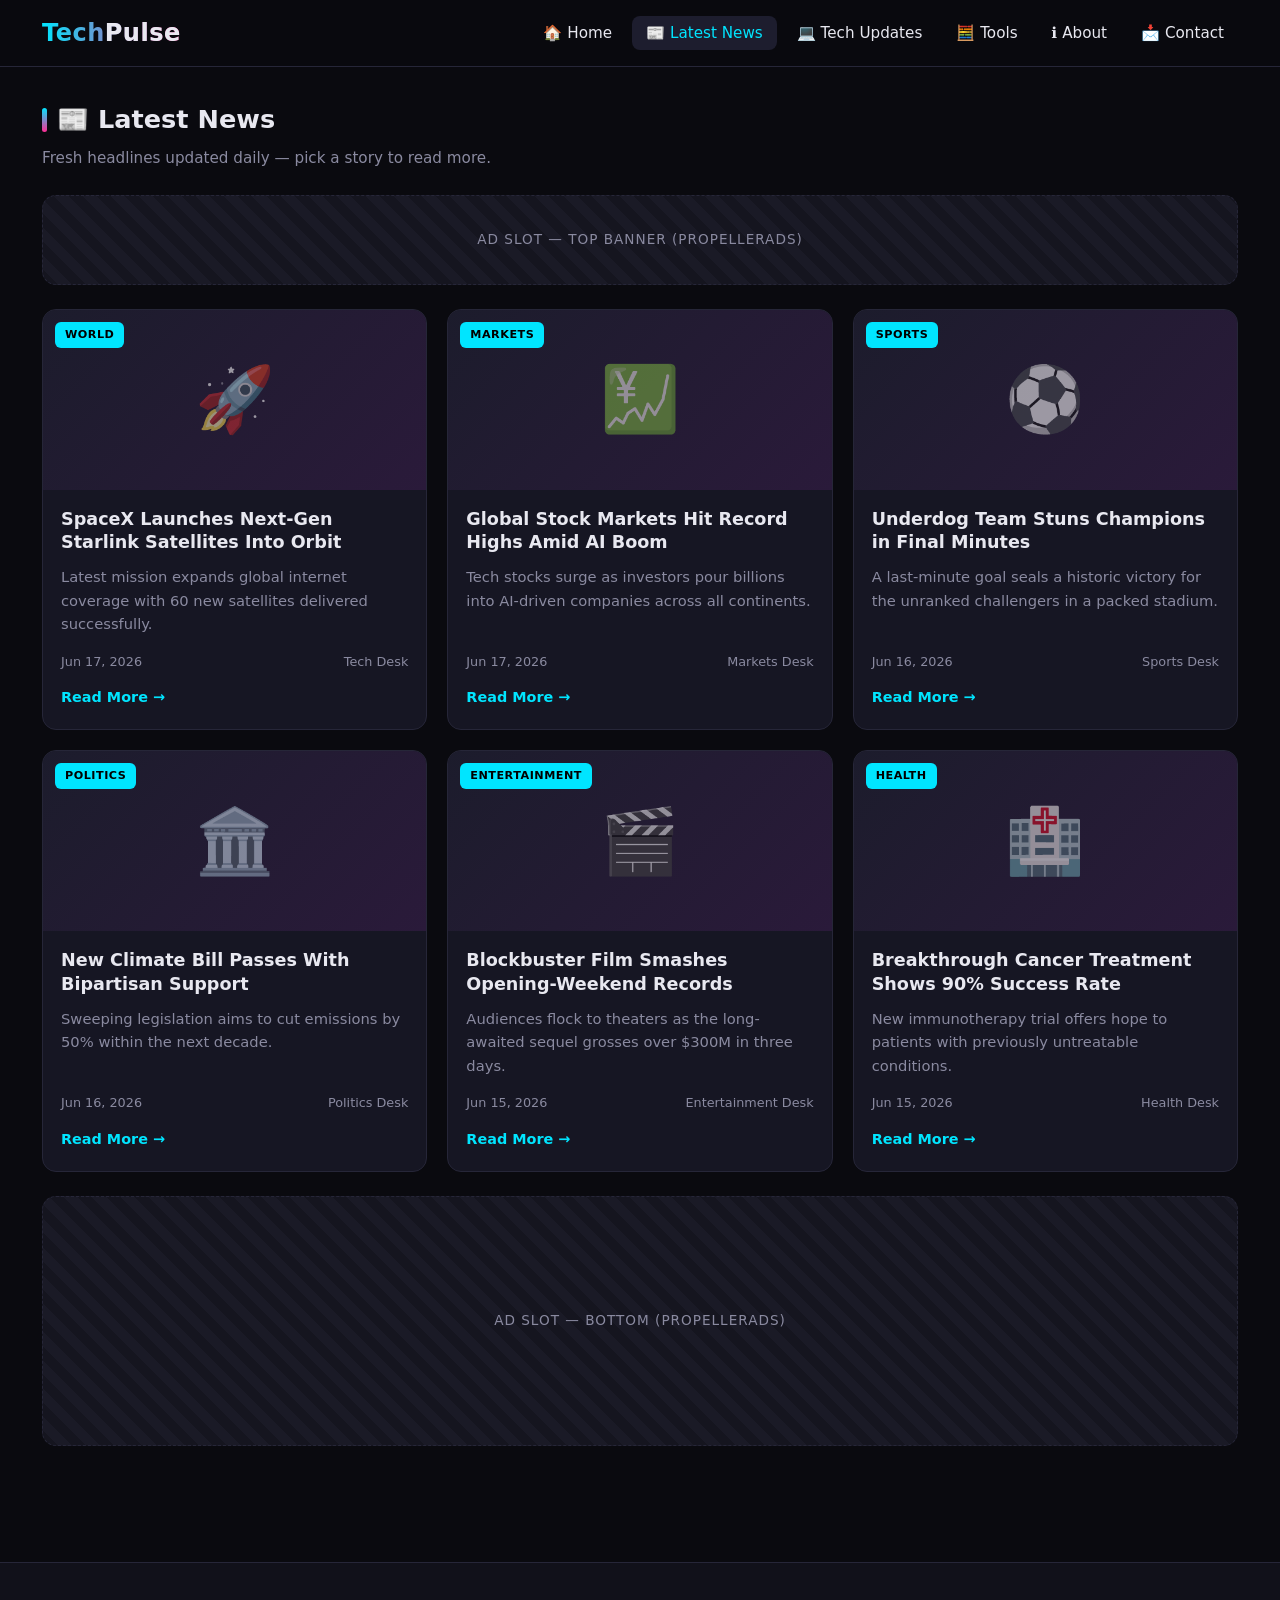
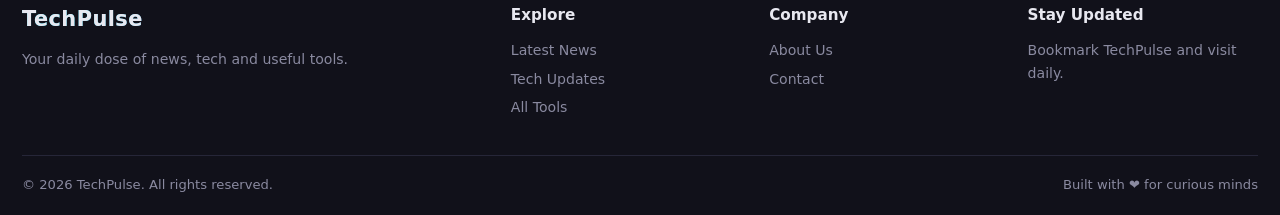
<file: news.html>
<!DOCTYPE html>
<html lang="en">
<head>
<meta charset="UTF-8">
<meta name="viewport" content="width=device-width, initial-scale=1.0">
<title>Latest News — TechPulse</title>
<meta name="description" content="Read today's most important news headlines covering world events, politics, business, sports and more.">
<link rel="stylesheet" href="style.css">
</head>
<body>

<header class="site-header">
  <div class="nav-wrap">
    <a href="index.html" class="brand">Tech<span>Pulse</span></a>
    <button class="menu-toggle" onclick="toggleMenu()" aria-label="menu">☰</button>
    <ul class="nav-menu">
      <li><a href="index.html">🏠 Home</a></li>
      <li><a href="news.html">📰 Latest News</a></li>
      <li><a href="tech.html">💻 Tech Updates</a></li>
      <li><a href="tools.html">🧮 Tools</a></li>
      <li><a href="about.html">ℹ️ About</a></li>
      <li><a href="contact.html">📩 Contact</a></li>
    </ul>
  </div>
</header>

<main class="container">

  <h1 class="section-title">📰 Latest News</h1>
  <p class="section-sub">Fresh headlines updated daily — pick a story to read more.</p>

  <!-- Ad: top -->
  <div class="ad-slot ad-banner">Ad Slot — Top Banner (PropellerAds)</div>

  <div class="grid" id="newsGrid"></div>

  <!-- Ad: bottom -->
  <div class="ad-slot ad-medium">Ad Slot — Bottom (PropellerAds)</div>

</main>

<footer class="site-footer">
  <div class="footer-grid">
    <div>
      <h5 class="brand" style="font-size:1.3rem">Tech<span>Pulse</span></h5>
      <p style="margin-top:8px">Your daily dose of news, tech and useful tools.</p>
    </div>
    <div><h5>Explore</h5><ul><li><a href="news.html">Latest News</a></li><li><a href="tech.html">Tech Updates</a></li><li><a href="tools.html">All Tools</a></li></ul></div>
    <div><h5>Company</h5><ul><li><a href="about.html">About Us</a></li><li><a href="contact.html">Contact</a></li></ul></div>
    <div><h5>Stay Updated</h5><p>Bookmark TechPulse and visit daily.</p></div>
  </div>
  <div class="footer-bottom"><span>© 2026 TechPulse. All rights reserved.</span><span>Built with ❤️ for curious minds</span></div>
</footer>

<script src="script.js"></script>
<script>loadNews('newsGrid');</script>
<script defer src="https://static.cloudflareinsights.com/beacon.min.js/v833ccba57c9e4d2798f2e76cebdd09a11778172276447" integrity="sha512-57MDmcccJXYtNnH+ZiBwzC4jb2rvgVCEokYN+L/nLlmO8rfYT/gIpW2A569iJ/3b+0UEasghjuZH/ma3wIs/EQ==" data-cf-beacon='{"version":"2024.11.0","token":"75124c326cb447fe934cde04713ae013","r":1,"server_timing":{"name":{"cfCacheStatus":true,"cfEdge":true,"cfExtPri":true,"cfL4":true,"cfOrigin":true,"cfSpeedBrain":true},"location_startswith":null}}' crossorigin="anonymous"></script>
</body>
</html>
</file>
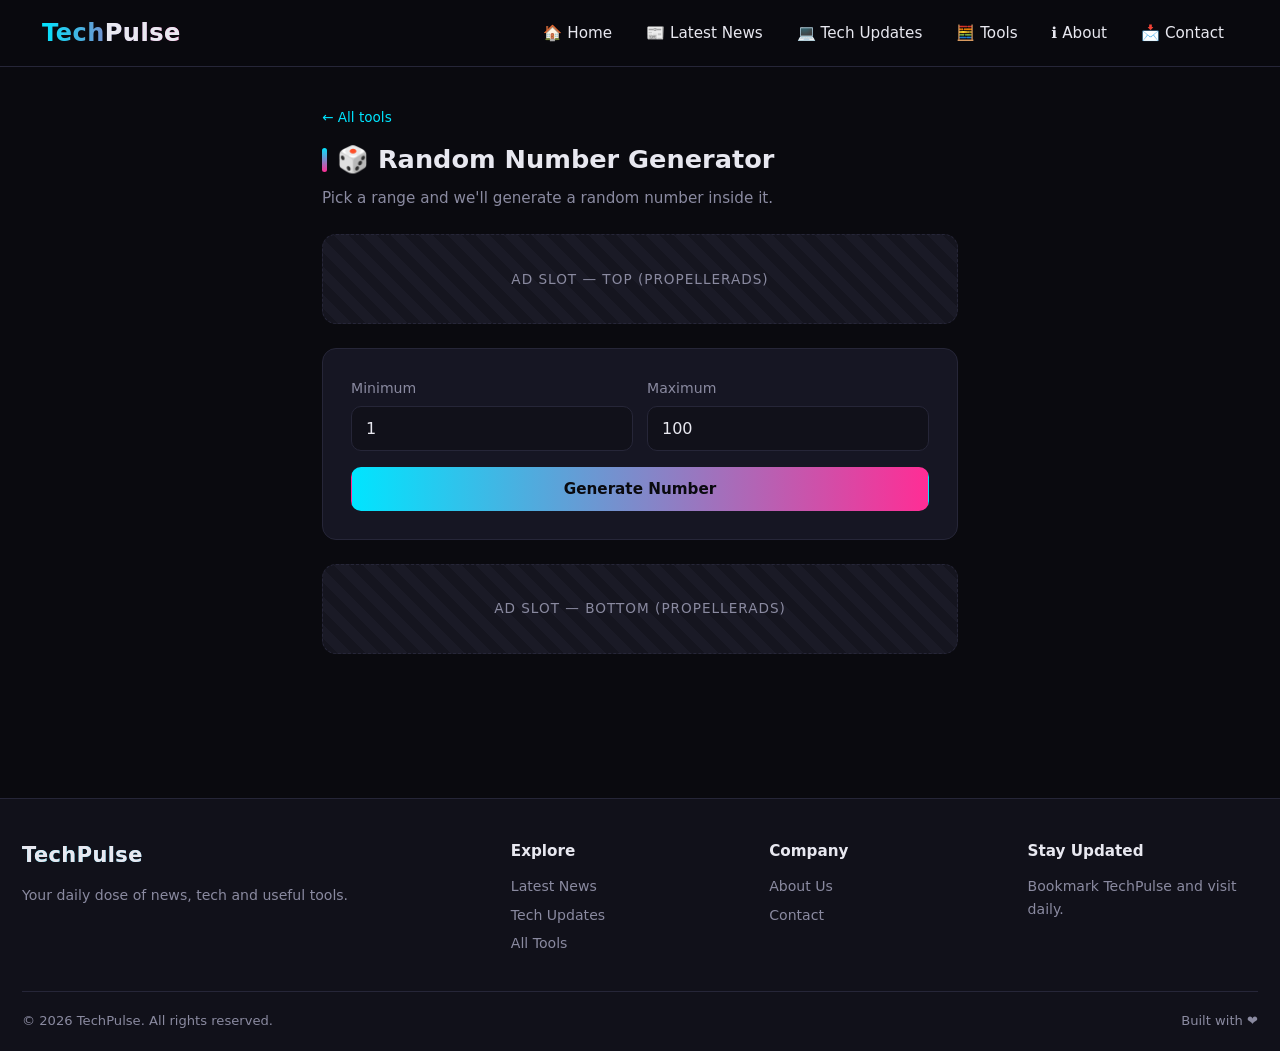
<file: random.html>
<!DOCTYPE html>
<html lang="en">
<head>
<meta charset="UTF-8">
<meta name="viewport" content="width=device-width, initial-scale=1.0">
<title>Random Number Generator — TechPulse</title>
<meta name="description" content="Generate random numbers within any custom range — free, fast and simple.">
<link rel="stylesheet" href="../style.css">
</head>
<body>

<header class="site-header">
  <div class="nav-wrap">
    <a href="../index.html" class="brand">Tech<span>Pulse</span></a>
    <button class="menu-toggle" onclick="toggleMenu()" aria-label="menu">☰</button>
    <ul class="nav-menu">
      <li><a href="../index.html">🏠 Home</a></li>
      <li><a href="../news.html">📰 Latest News</a></li>
      <li><a href="../tech.html">💻 Tech Updates</a></li>
      <li><a href="../tools.html">🧮 Tools</a></li>
      <li><a href="../about.html">ℹ️ About</a></li>
      <li><a href="../contact.html">📩 Contact</a></li>
    </ul>
  </div>
</header>

<main class="tool-page">
  <div class="crumbs" style="color:var(--muted);font-size:.85rem;margin-bottom:10px"><a href="../tools.html">← All tools</a></div>
  <h1 class="section-title">🎲 Random Number Generator</h1>
  <p class="section-sub">Pick a range and we'll generate a random number inside it.</p>

  <div class="ad-slot ad-banner">Ad Slot — Top (PropellerAds)</div>

  <div class="tool-panel">
    <div class="form-row row-2">
      <div>
        <label for="rngMin">Minimum</label>
        <input id="rngMin" type="number" value="1">
      </div>
      <div>
        <label for="rngMax">Maximum</label>
        <input id="rngMax" type="number" value="100">
      </div>
    </div>
    <button class="btn btn-primary" onclick="generateRandomNumber()" style="width:100%">Generate Number</button>
    <div id="rngResult" class="result-box"></div>
  </div>

  <div class="ad-slot ad-banner">Ad Slot — Bottom (PropellerAds)</div>
</main>

<footer class="site-footer">
  <div class="footer-grid">
    <div><h5 class="brand" style="font-size:1.3rem">Tech<span>Pulse</span></h5><p style="margin-top:8px">Your daily dose of news, tech and useful tools.</p></div>
    <div><h5>Explore</h5><ul><li><a href="../news.html">Latest News</a></li><li><a href="../tech.html">Tech Updates</a></li><li><a href="../tools.html">All Tools</a></li></ul></div>
    <div><h5>Company</h5><ul><li><a href="../about.html">About Us</a></li><li><a href="../contact.html">Contact</a></li></ul></div>
    <div><h5>Stay Updated</h5><p>Bookmark TechPulse and visit daily.</p></div>
  </div>
  <div class="footer-bottom"><span>© 2026 TechPulse. All rights reserved.</span><span>Built with ❤️</span></div>
</footer>

<script src="../script.js"></script>
<script defer src="https://static.cloudflareinsights.com/beacon.min.js/v833ccba57c9e4d2798f2e76cebdd09a11778172276447" integrity="sha512-57MDmcccJXYtNnH+ZiBwzC4jb2rvgVCEokYN+L/nLlmO8rfYT/gIpW2A569iJ/3b+0UEasghjuZH/ma3wIs/EQ==" data-cf-beacon='{"version":"2024.11.0","token":"75124c326cb447fe934cde04713ae013","r":1,"server_timing":{"name":{"cfCacheStatus":true,"cfEdge":true,"cfExtPri":true,"cfL4":true,"cfOrigin":true,"cfSpeedBrain":true},"location_startswith":null}}' crossorigin="anonymous"></script>
</body>
</html>
</file>
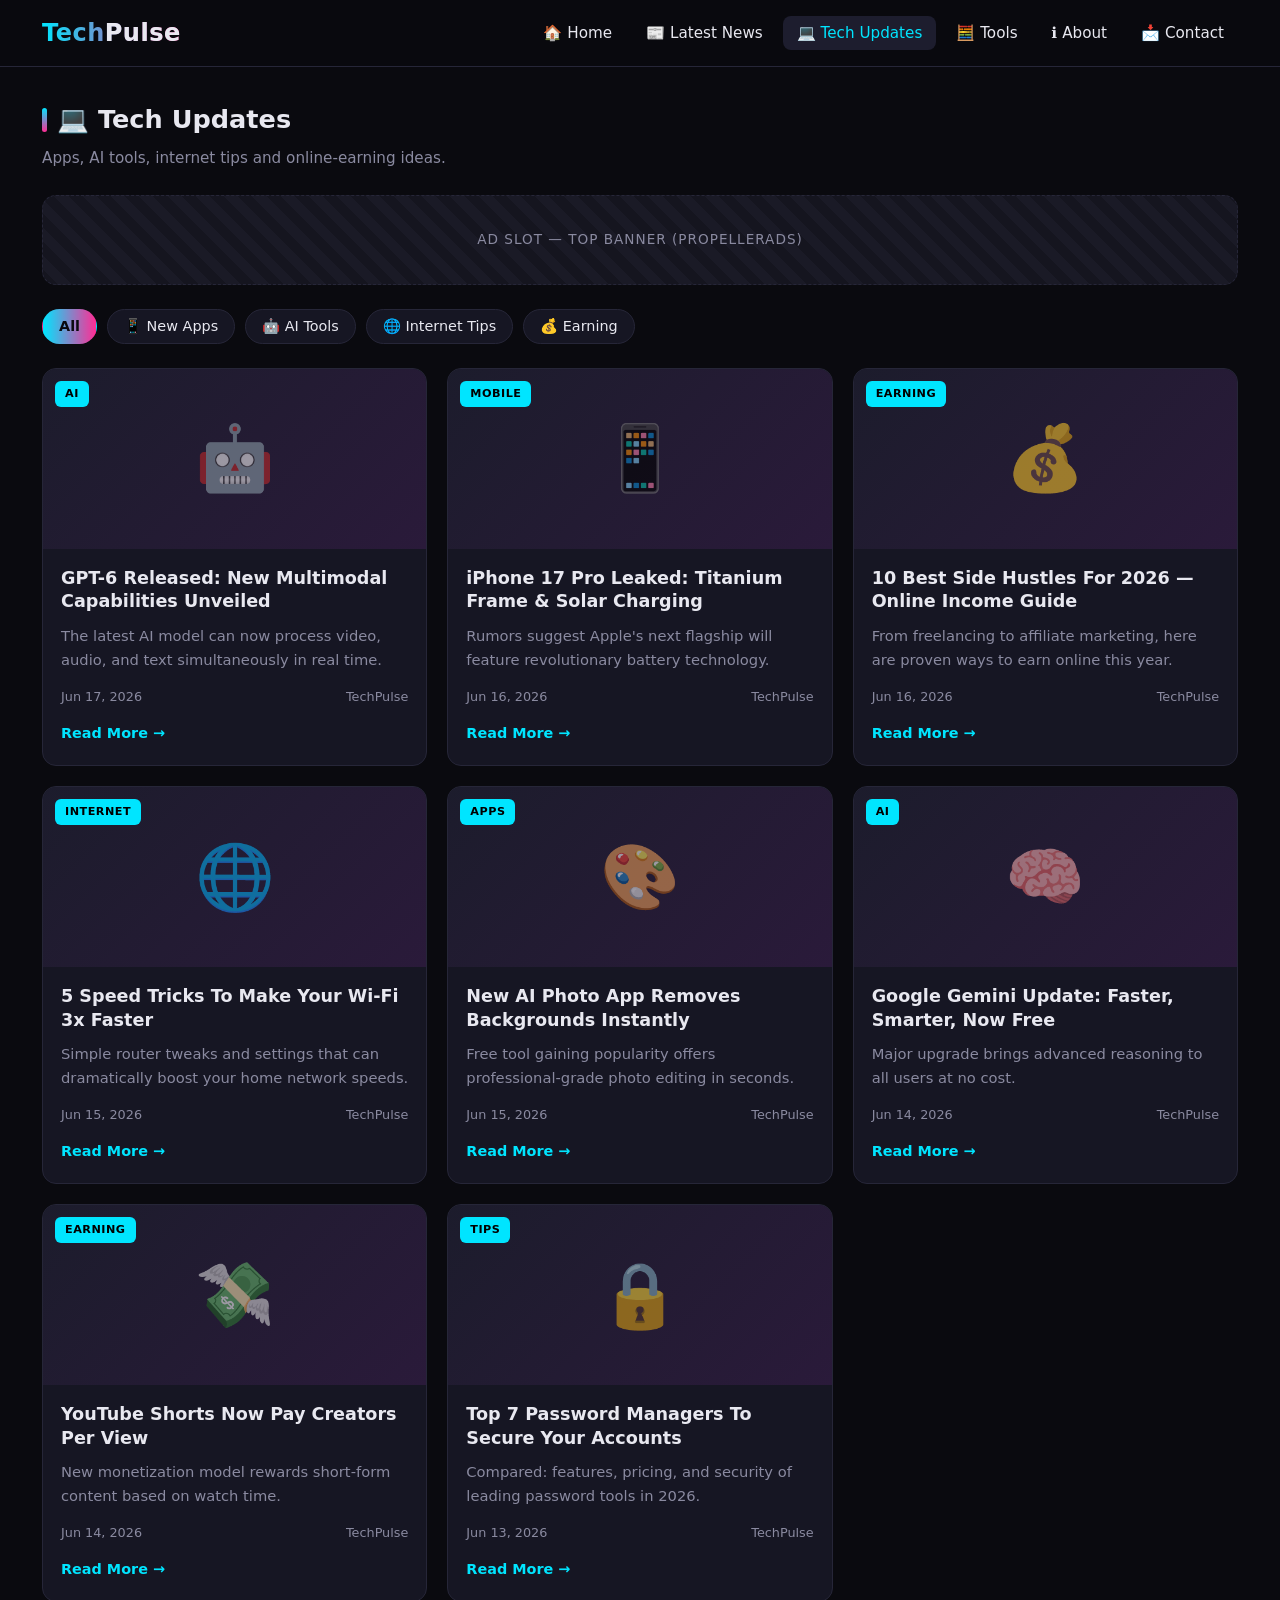
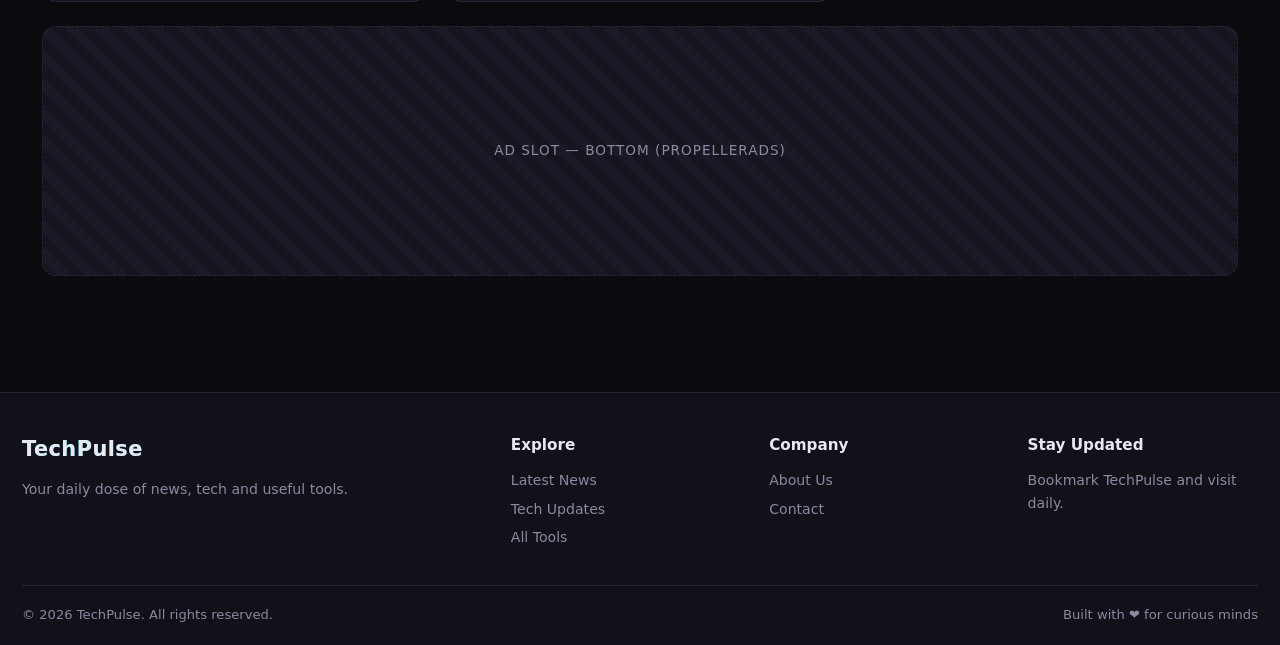
<file: tech.html>
<!DOCTYPE html>
<html lang="en">
<head>
<meta charset="UTF-8">
<meta name="viewport" content="width=device-width, initial-scale=1.0">
<title>Tech Updates — Apps, AI & Earning Tips | TechPulse</title>
<meta name="description" content="Latest mobile apps, AI tools, internet tips and online-earning ideas — curated daily by TechPulse.">
<link rel="stylesheet" href="style.css">
<style>
  .filter-bar{display:flex;gap:10px;flex-wrap:wrap;margin-bottom:24px}
  .filter-chip{
    background:var(--surface);border:1px solid var(--border);color:var(--text);
    padding:8px 16px;border-radius:30px;cursor:pointer;font-size:.9rem;transition:.2s;
  }
  .filter-chip:hover{border-color:var(--accent);color:var(--accent)}
  .filter-chip.active{background:linear-gradient(90deg,var(--accent),var(--accent-2));color:#0a0a0f;border-color:transparent;font-weight:600}
</style>
</head>
<body>

<header class="site-header">
  <div class="nav-wrap">
    <a href="index.html" class="brand">Tech<span>Pulse</span></a>
    <button class="menu-toggle" onclick="toggleMenu()" aria-label="menu">☰</button>
    <ul class="nav-menu">
      <li><a href="index.html">🏠 Home</a></li>
      <li><a href="news.html">📰 Latest News</a></li>
      <li><a href="tech.html">💻 Tech Updates</a></li>
      <li><a href="tools.html">🧮 Tools</a></li>
      <li><a href="about.html">ℹ️ About</a></li>
      <li><a href="contact.html">📩 Contact</a></li>
    </ul>
  </div>
</header>

<main class="container">

  <h1 class="section-title">💻 Tech Updates</h1>
  <p class="section-sub">Apps, AI tools, internet tips and online-earning ideas.</p>

  <div class="ad-slot ad-banner">Ad Slot — Top Banner (PropellerAds)</div>

  <div class="filter-bar">
    <button class="filter-chip active" data-cat="all" onclick="filterTechPosts('all')">All</button>
    <button class="filter-chip" data-cat="apps" onclick="filterTechPosts('apps')">📱 New Apps</button>
    <button class="filter-chip" data-cat="ai" onclick="filterTechPosts('ai')">🤖 AI Tools</button>
    <button class="filter-chip" data-cat="tips" onclick="filterTechPosts('tips')">🌐 Internet Tips</button>
    <button class="filter-chip" data-cat="earning" onclick="filterTechPosts('earning')">💰 Earning</button>
  </div>

  <div class="grid" id="techGrid"></div>

  <div class="ad-slot ad-medium">Ad Slot — Bottom (PropellerAds)</div>

</main>

<footer class="site-footer">
  <div class="footer-grid">
    <div><h5 class="brand" style="font-size:1.3rem">Tech<span>Pulse</span></h5><p style="margin-top:8px">Your daily dose of news, tech and useful tools.</p></div>
    <div><h5>Explore</h5><ul><li><a href="news.html">Latest News</a></li><li><a href="tech.html">Tech Updates</a></li><li><a href="tools.html">All Tools</a></li></ul></div>
    <div><h5>Company</h5><ul><li><a href="about.html">About Us</a></li><li><a href="contact.html">Contact</a></li></ul></div>
    <div><h5>Stay Updated</h5><p>Bookmark TechPulse and visit daily.</p></div>
  </div>
  <div class="footer-bottom"><span>© 2026 TechPulse. All rights reserved.</span><span>Built with ❤️ for curious minds</span></div>
</footer>

<script src="script.js"></script>
<script>filterTechPosts('all');</script>
<script defer src="https://static.cloudflareinsights.com/beacon.min.js/v833ccba57c9e4d2798f2e76cebdd09a11778172276447" integrity="sha512-57MDmcccJXYtNnH+ZiBwzC4jb2rvgVCEokYN+L/nLlmO8rfYT/gIpW2A569iJ/3b+0UEasghjuZH/ma3wIs/EQ==" data-cf-beacon='{"version":"2024.11.0","token":"75124c326cb447fe934cde04713ae013","r":1,"server_timing":{"name":{"cfCacheStatus":true,"cfEdge":true,"cfExtPri":true,"cfL4":true,"cfOrigin":true,"cfSpeedBrain":true},"location_startswith":null}}' crossorigin="anonymous"></script>
</body>
</html>
</file>
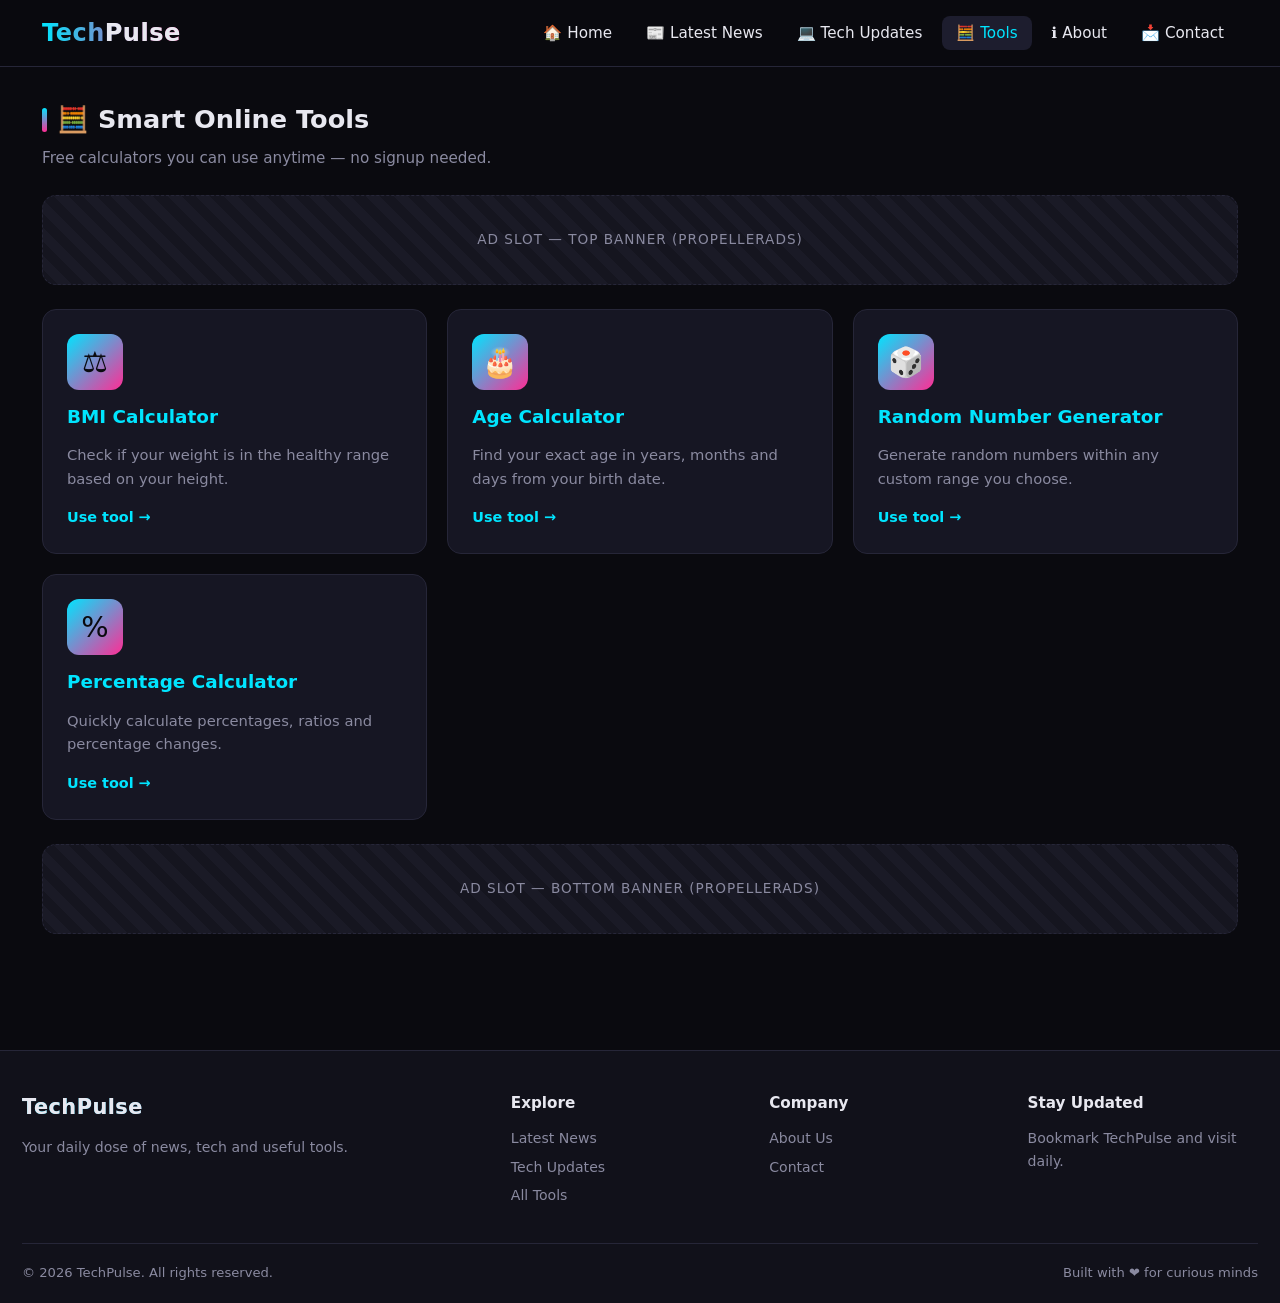
<file: tools.html>
<!DOCTYPE html>
<html lang="en">
<head>
<meta charset="UTF-8">
<meta name="viewport" content="width=device-width, initial-scale=1.0">
<title>Free Online Tools — TechPulse</title>
<meta name="description" content="Free, fast and accurate online calculators: BMI, age, random number generator, percentage and more.">
<link rel="stylesheet" href="style.css">
</head>
<body>

<header class="site-header">
  <div class="nav-wrap">
    <a href="index.html" class="brand">Tech<span>Pulse</span></a>
    <button class="menu-toggle" onclick="toggleMenu()" aria-label="menu">☰</button>
    <ul class="nav-menu">
      <li><a href="index.html">🏠 Home</a></li>
      <li><a href="news.html">📰 Latest News</a></li>
      <li><a href="tech.html">💻 Tech Updates</a></li>
      <li><a href="tools.html">🧮 Tools</a></li>
      <li><a href="about.html">ℹ️ About</a></li>
      <li><a href="contact.html">📩 Contact</a></li>
    </ul>
  </div>
</header>

<main class="container">

  <h1 class="section-title">🧮 Smart Online Tools</h1>
  <p class="section-sub">Free calculators you can use anytime — no signup needed.</p>

  <div class="ad-slot ad-banner">Ad Slot — Top Banner (PropellerAds)</div>

  <div class="grid">
    <a href="tools/bmi.html" class="tool-card">
      <div class="tool-icon">⚖️</div>
      <h3>BMI Calculator</h3>
      <p>Check if your weight is in the healthy range based on your height.</p>
      <span class="read-more">Use tool →</span>
    </a>
    <a href="tools/age.html" class="tool-card">
      <div class="tool-icon">🎂</div>
      <h3>Age Calculator</h3>
      <p>Find your exact age in years, months and days from your birth date.</p>
      <span class="read-more">Use tool →</span>
    </a>
    <a href="tools/random.html" class="tool-card">
      <div class="tool-icon">🎲</div>
      <h3>Random Number Generator</h3>
      <p>Generate random numbers within any custom range you choose.</p>
      <span class="read-more">Use tool →</span>
    </a>
    <a href="tools/calculator.html" class="tool-card">
      <div class="tool-icon">%</div>
      <h3>Percentage Calculator</h3>
      <p>Quickly calculate percentages, ratios and percentage changes.</p>
      <span class="read-more">Use tool →</span>
    </a>
  </div>

  <div class="ad-slot ad-banner">Ad Slot — Bottom Banner (PropellerAds)</div>

</main>

<footer class="site-footer">
  <div class="footer-grid">
    <div><h5 class="brand" style="font-size:1.3rem">Tech<span>Pulse</span></h5><p style="margin-top:8px">Your daily dose of news, tech and useful tools.</p></div>
    <div><h5>Explore</h5><ul><li><a href="news.html">Latest News</a></li><li><a href="tech.html">Tech Updates</a></li><li><a href="tools.html">All Tools</a></li></ul></div>
    <div><h5>Company</h5><ul><li><a href="about.html">About Us</a></li><li><a href="contact.html">Contact</a></li></ul></div>
    <div><h5>Stay Updated</h5><p>Bookmark TechPulse and visit daily.</p></div>
  </div>
  <div class="footer-bottom"><span>© 2026 TechPulse. All rights reserved.</span><span>Built with ❤️ for curious minds</span></div>
</footer>

<script src="script.js"></script>
<script defer src="https://static.cloudflareinsights.com/beacon.min.js/v833ccba57c9e4d2798f2e76cebdd09a11778172276447" integrity="sha512-57MDmcccJXYtNnH+ZiBwzC4jb2rvgVCEokYN+L/nLlmO8rfYT/gIpW2A569iJ/3b+0UEasghjuZH/ma3wIs/EQ==" data-cf-beacon='{"version":"2024.11.0","token":"75124c326cb447fe934cde04713ae013","r":1,"server_timing":{"name":{"cfCacheStatus":true,"cfEdge":true,"cfExtPri":true,"cfL4":true,"cfOrigin":true,"cfSpeedBrain":true},"location_startswith":null}}' crossorigin="anonymous"></script>
</body>
</html>
</file>
<file: style.css>
/* TechPulse — Dark Modern Theme */
:root{
  --bg:#0a0a0f;
  --bg-2:#11111a;
  --surface:#161623;
  --surface-2:#1d1d2e;
  --border:#262638;
  --text:#e8e8f0;
  --muted:#8a8aa0;
  --accent:#00e5ff;
  --accent-2:#ff2d95;
  --accent-3:#7c3aed;
  --good:#22c55e;
  --warn:#f59e0b;
  --bad:#ef4444;
  --radius:14px;
  --shadow:0 10px 30px rgba(0,229,255,.08);
  --font: 'Inter','Segoe UI',system-ui,-apple-system,sans-serif;
}
*{box-sizing:border-box;margin:0;padding:0}
html,body{background:var(--bg);color:var(--text);font-family:var(--font);line-height:1.6;scroll-behavior:smooth}
a{color:var(--accent);text-decoration:none;transition:.2s}
a:hover{color:var(--accent-2)}
img{max-width:100%;display:block}
button{font-family:inherit;cursor:pointer}

/* ---------- Header / Nav ---------- */
.site-header{
  position:sticky;top:0;z-index:50;
  background:rgba(10,10,15,.85);
  backdrop-filter:blur(12px);
  border-bottom:1px solid var(--border);
}
.nav-wrap{
  max-width:1240px;margin:0 auto;padding:14px 22px;
  display:flex;align-items:center;justify-content:space-between;gap:20px;
}
.brand{
  font-size:1.5rem;font-weight:800;letter-spacing:.5px;
  background:linear-gradient(90deg,var(--accent),var(--accent-2));
  -webkit-background-clip:text;background-clip:text;color:transparent;
}
.brand span{color:var(--text);-webkit-text-fill-color:var(--text)}
.nav-menu{display:flex;gap:6px;list-style:none;flex-wrap:wrap}
.nav-menu a{
  color:var(--text);padding:8px 14px;border-radius:8px;font-weight:500;font-size:.95rem;
}
.nav-menu a:hover,.nav-menu a.active{
  background:var(--surface-2);color:var(--accent);
}
.menu-toggle{display:none;background:none;border:none;color:var(--text);font-size:1.6rem}

/* ---------- Layout ---------- */
.container{max-width:1240px;margin:0 auto;padding:32px 22px}
.section-title{
  font-size:1.6rem;font-weight:700;margin-bottom:6px;
  display:flex;align-items:center;gap:10px;
}
.section-title::before{
  content:"";width:5px;height:24px;border-radius:3px;
  background:linear-gradient(180deg,var(--accent),var(--accent-2));
}
.section-sub{color:var(--muted);margin-bottom:22px;font-size:.95rem}

/* ---------- Hero ---------- */
.hero{
  position:relative;overflow:hidden;
  background:
    radial-gradient(800px 400px at 80% -20%, rgba(255,45,149,.25),transparent 60%),
    radial-gradient(700px 500px at 10% 30%, rgba(0,229,255,.18),transparent 60%),
    linear-gradient(180deg,#0e0e1a,#0a0a0f);
  border-bottom:1px solid var(--border);
}
.hero-inner{max-width:1240px;margin:0 auto;padding:80px 22px 70px;text-align:center}
.hero h1{
  font-size:clamp(2rem,5vw,3.6rem);line-height:1.15;font-weight:800;margin-bottom:18px;
  letter-spacing:-.5px;
}
.hero h1 .grad{
  background:linear-gradient(90deg,var(--accent),var(--accent-2));
  -webkit-background-clip:text;background-clip:text;color:transparent;
}
.hero p{color:var(--muted);font-size:1.1rem;max-width:680px;margin:0 auto 28px}
.hero-cta{display:flex;gap:12px;justify-content:center;flex-wrap:wrap}
.btn{
  display:inline-block;padding:12px 22px;border-radius:10px;font-weight:600;
  border:1px solid transparent;font-size:.95rem;
}
.btn-primary{
  background:linear-gradient(90deg,var(--accent),var(--accent-2));
  color:#0a0a0f;
}
.btn-primary:hover{filter:brightness(1.1);color:#0a0a0f}
.btn-ghost{
  border-color:var(--border);color:var(--text);background:transparent;
}
.btn-ghost:hover{border-color:var(--accent);color:var(--accent)}

/* ---------- Cards Grid ---------- */
.grid{
  display:grid;gap:20px;
  grid-template-columns:repeat(auto-fit,minmax(290px,1fr));
}
.card{
  background:var(--surface);
  border:1px solid var(--border);
  border-radius:var(--radius);
  overflow:hidden;display:flex;flex-direction:column;
  transition:.25s;
}
.card:hover{transform:translateY(-4px);border-color:var(--accent);box-shadow:var(--shadow)}
.card-img{
  height:180px;background:linear-gradient(135deg,#1c1c2c,#2a1a3a);
  position:relative;overflow:hidden;
}
.card-img .tag{
  position:absolute;top:12px;left:12px;
  background:var(--accent);color:#000;font-size:.7rem;font-weight:700;
  padding:4px 10px;border-radius:6px;text-transform:uppercase;letter-spacing:.5px;
}
.card-img .emoji{
  position:absolute;inset:0;display:flex;align-items:center;justify-content:center;
  font-size:4rem;opacity:.55;
}
.card-body{padding:18px 18px 20px;flex:1;display:flex;flex-direction:column;gap:10px}
.card h3{font-size:1.1rem;line-height:1.35}
.card h3 a{color:var(--text)}
.card h3 a:hover{color:var(--accent)}
.card p{color:var(--muted);font-size:.92rem;flex:1}
.card .meta{
  display:flex;justify-content:space-between;align-items:center;
  color:var(--muted);font-size:.8rem;margin-top:6px;
}
.read-more{
  align-self:flex-start;color:var(--accent);font-weight:600;font-size:.9rem;
  padding-top:4px;
}
.read-more:hover{color:var(--accent-2)}

/* ---------- Trending strip ---------- */
.trending{
  display:flex;gap:14px;overflow-x:auto;padding-bottom:10px;
  scrollbar-width:thin;scrollbar-color:var(--accent) transparent;
}
.trend-pill{
  flex:0 0 auto;background:var(--surface-2);border:1px solid var(--border);
  border-radius:30px;padding:10px 18px;font-size:.88rem;color:var(--text);
  white-space:nowrap;
}
.trend-pill:hover{border-color:var(--accent);color:var(--accent)}

/* ---------- Article (detail page) ---------- */
.article{max-width:820px;margin:0 auto;padding:40px 22px 60px}
.article .crumbs{color:var(--muted);font-size:.85rem;margin-bottom:14px}
.article h1{font-size:clamp(1.8rem,3.5vw,2.6rem);line-height:1.2;margin-bottom:14px}
.article .article-meta{
  display:flex;gap:14px;color:var(--muted);font-size:.85rem;margin-bottom:24px;
  padding-bottom:18px;border-bottom:1px solid var(--border);
}
.article-hero{
  height:340px;border-radius:var(--radius);margin-bottom:26px;
  background:linear-gradient(135deg,#1c1c2c,#2a1a3a);
  display:flex;align-items:center;justify-content:center;font-size:6rem;opacity:.85;
}
.article-body p{margin-bottom:18px;font-size:1.05rem;color:#dadae5}
.article-body h2{margin:30px 0 12px;font-size:1.5rem}
.article-body ul{margin:0 0 18px 22px;color:#dadae5}
.share-bar{
  display:flex;gap:10px;margin:30px 0;padding:18px;
  background:var(--surface);border-radius:var(--radius);border:1px solid var(--border);
  align-items:center;flex-wrap:wrap;
}
.share-bar span{color:var(--muted);font-weight:600;margin-right:4px}
.share-btn{
  padding:8px 14px;border-radius:8px;background:var(--surface-2);
  color:var(--text);font-size:.85rem;border:1px solid var(--border);
}
.share-btn:hover{border-color:var(--accent);color:var(--accent)}
.nav-prev-next{
  display:flex;justify-content:space-between;gap:14px;margin-top:30px;flex-wrap:wrap;
}
.nav-prev-next .btn{flex:1;min-width:180px;text-align:center}

/* ---------- Ads ---------- */
.ad-slot{
  background:repeating-linear-gradient(45deg,#15151f,#15151f 10px,#1a1a26 10px,#1a1a26 20px);
  border:1px dashed var(--border);border-radius:var(--radius);
  display:flex;align-items:center;justify-content:center;
  color:var(--muted);font-size:.85rem;letter-spacing:1px;text-transform:uppercase;
  margin:24px 0;
}
.ad-banner{min-height:90px}
.ad-medium{min-height:250px}
.ad-inline{min-height:120px}

/* ---------- Tools ---------- */
.tool-card{
  background:var(--surface);border:1px solid var(--border);border-radius:var(--radius);
  padding:24px;display:flex;flex-direction:column;gap:12px;align-items:flex-start;
  transition:.25s;
}
.tool-card:hover{transform:translateY(-4px);border-color:var(--accent);box-shadow:var(--shadow)}
.tool-icon{
  width:56px;height:56px;border-radius:12px;
  background:linear-gradient(135deg,var(--accent),var(--accent-2));
  display:flex;align-items:center;justify-content:center;font-size:1.8rem;color:#0a0a0f;
}
.tool-card h3{font-size:1.15rem}
.tool-card p{color:var(--muted);font-size:.92rem;flex:1}

.tool-page{max-width:680px;margin:0 auto;padding:40px 22px 60px}
.tool-panel{
  background:var(--surface);border:1px solid var(--border);
  border-radius:var(--radius);padding:28px;margin-top:20px;
}
.form-row{margin-bottom:16px;display:flex;flex-direction:column;gap:6px}
.form-row label{color:var(--muted);font-size:.88rem;font-weight:500}
.form-row input,.form-row select,.form-row textarea{
  background:var(--bg-2);border:1px solid var(--border);color:var(--text);
  padding:12px 14px;border-radius:10px;font-size:1rem;font-family:inherit;
  transition:.2s;
}
.form-row input:focus,.form-row select:focus,.form-row textarea:focus{
  outline:none;border-color:var(--accent);box-shadow:0 0 0 3px rgba(0,229,255,.15);
}
.form-row.row-2{display:grid;grid-template-columns:1fr 1fr;gap:14px}
.form-row.row-2 > div{display:flex;flex-direction:column;gap:6px}
.result-box{
  margin-top:20px;padding:20px;border-radius:12px;
  background:linear-gradient(135deg,rgba(0,229,255,.08),rgba(255,45,149,.08));
  border:1px solid var(--border);text-align:center;display:none;
}
.result-box.show{display:block;animation:fadeIn .3s}
.result-box .big{font-size:2.2rem;font-weight:800;color:var(--accent);margin:6px 0}
.result-box .label{color:var(--muted);font-size:.88rem}
.result-box .sub{color:var(--text);font-size:.95rem;margin-top:6px}
@keyframes fadeIn{from{opacity:0;transform:translateY(6px)}to{opacity:1;transform:none}}

/* ---------- About ---------- */
.feature-grid{
  display:grid;gap:18px;grid-template-columns:repeat(auto-fit,minmax(220px,1fr));
  margin-top:24px;
}
.feature{
  background:var(--surface);border:1px solid var(--border);border-radius:var(--radius);
  padding:22px;
}
.feature h4{margin:8px 0 6px;font-size:1.05rem}
.feature p{color:var(--muted);font-size:.9rem}
.feature .ic{font-size:1.6rem}

/* ---------- Footer ---------- */
.site-footer{
  margin-top:60px;background:var(--bg-2);border-top:1px solid var(--border);
  padding:40px 22px 20px;
}
.footer-grid{
  max-width:1240px;margin:0 auto;display:grid;gap:28px;
  grid-template-columns:2fr 1fr 1fr 1fr;
}
.footer-grid h5{margin-bottom:12px;font-size:.95rem;color:var(--text)}
.footer-grid p,.footer-grid li{color:var(--muted);font-size:.88rem}
.footer-grid ul{list-style:none}
.footer-grid li{margin-bottom:6px}
.footer-grid a{color:var(--muted)}
.footer-grid a:hover{color:var(--accent)}
.footer-bottom{
  max-width:1240px;margin:30px auto 0;padding-top:18px;
  border-top:1px solid var(--border);color:var(--muted);font-size:.82rem;
  display:flex;justify-content:space-between;flex-wrap:wrap;gap:10px;
}

/* ---------- Responsive ---------- */
@media (max-width:820px){
  .menu-toggle{display:block}
  .nav-menu{
    display:none;position:absolute;top:64px;right:14px;left:14px;
    flex-direction:column;background:var(--surface);
    border:1px solid var(--border);border-radius:var(--radius);padding:10px;
  }
  .nav-menu.open{display:flex}
  .footer-grid{grid-template-columns:1fr 1fr}
}
@media (max-width:520px){
  .footer-grid{grid-template-columns:1fr}
  .form-row.row-2{grid-template-columns:1fr}
  .article-hero{height:220px;font-size:4rem}
}
</file>
